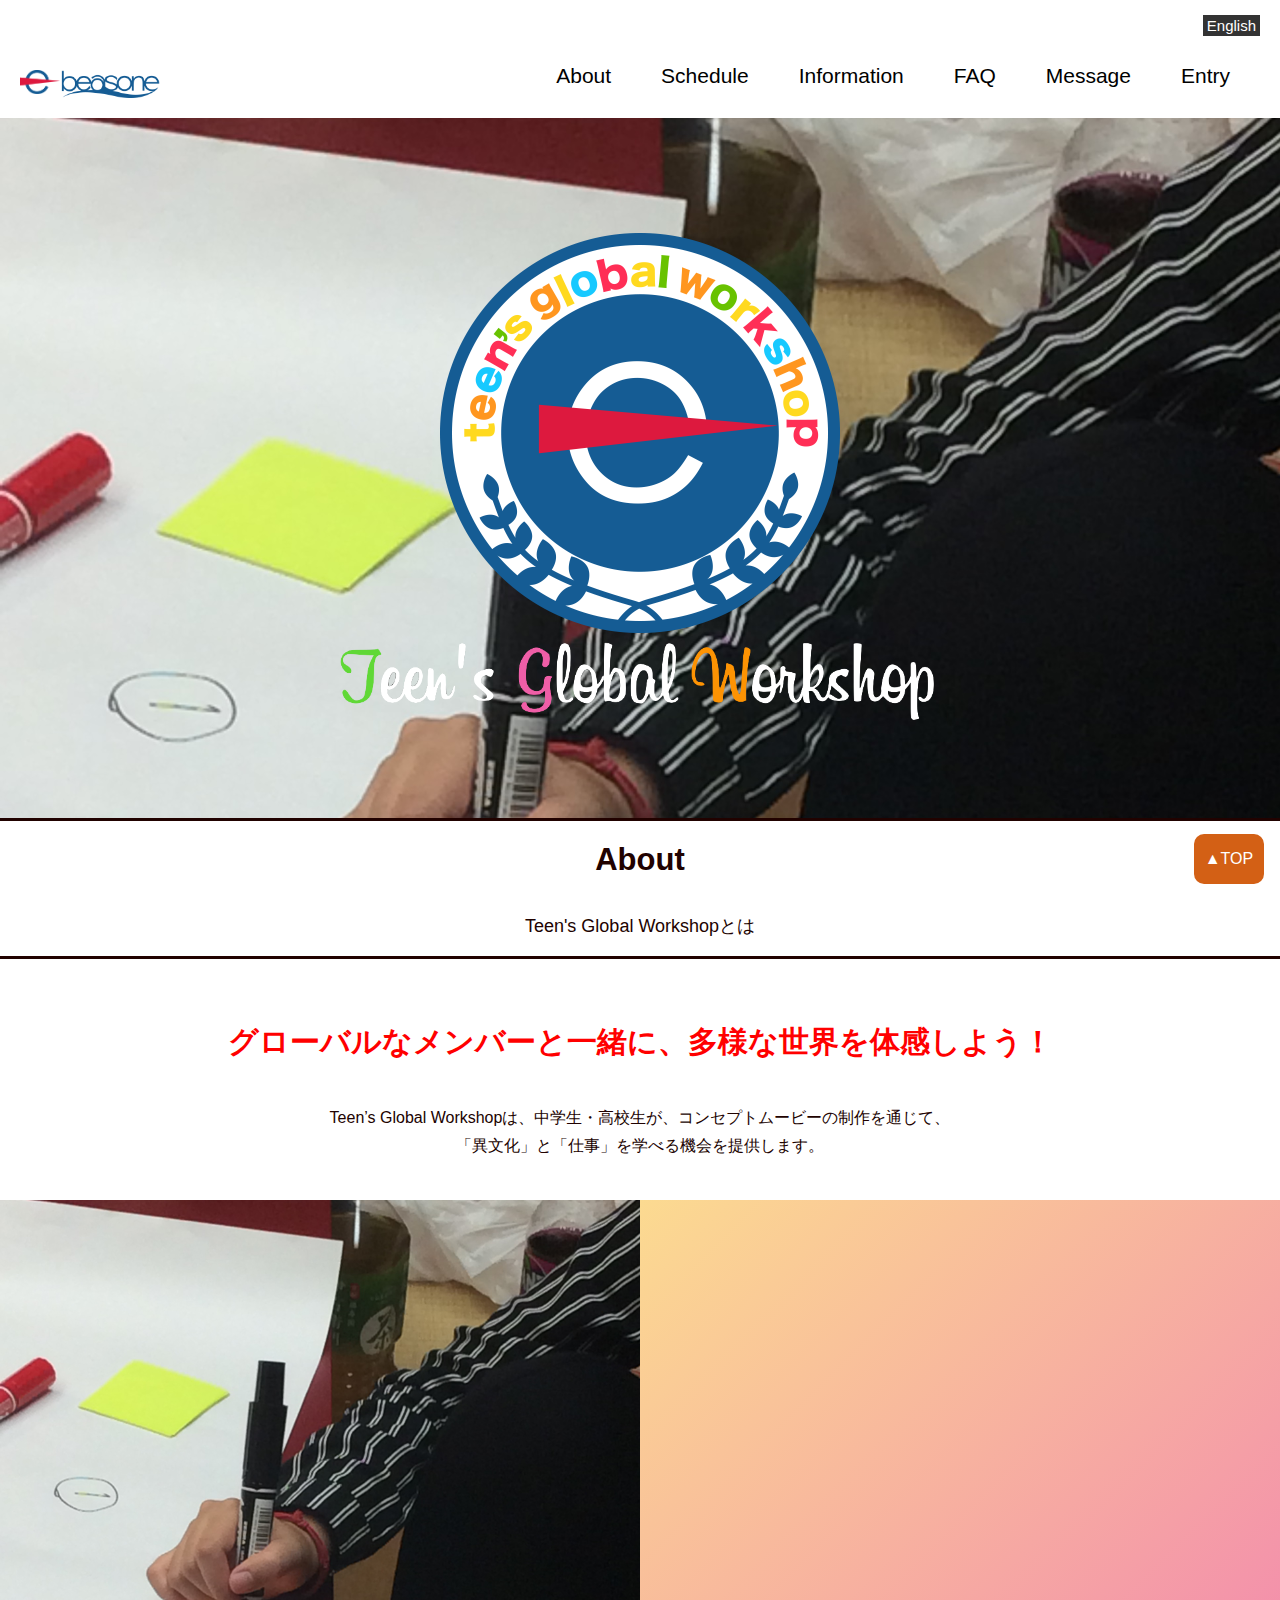
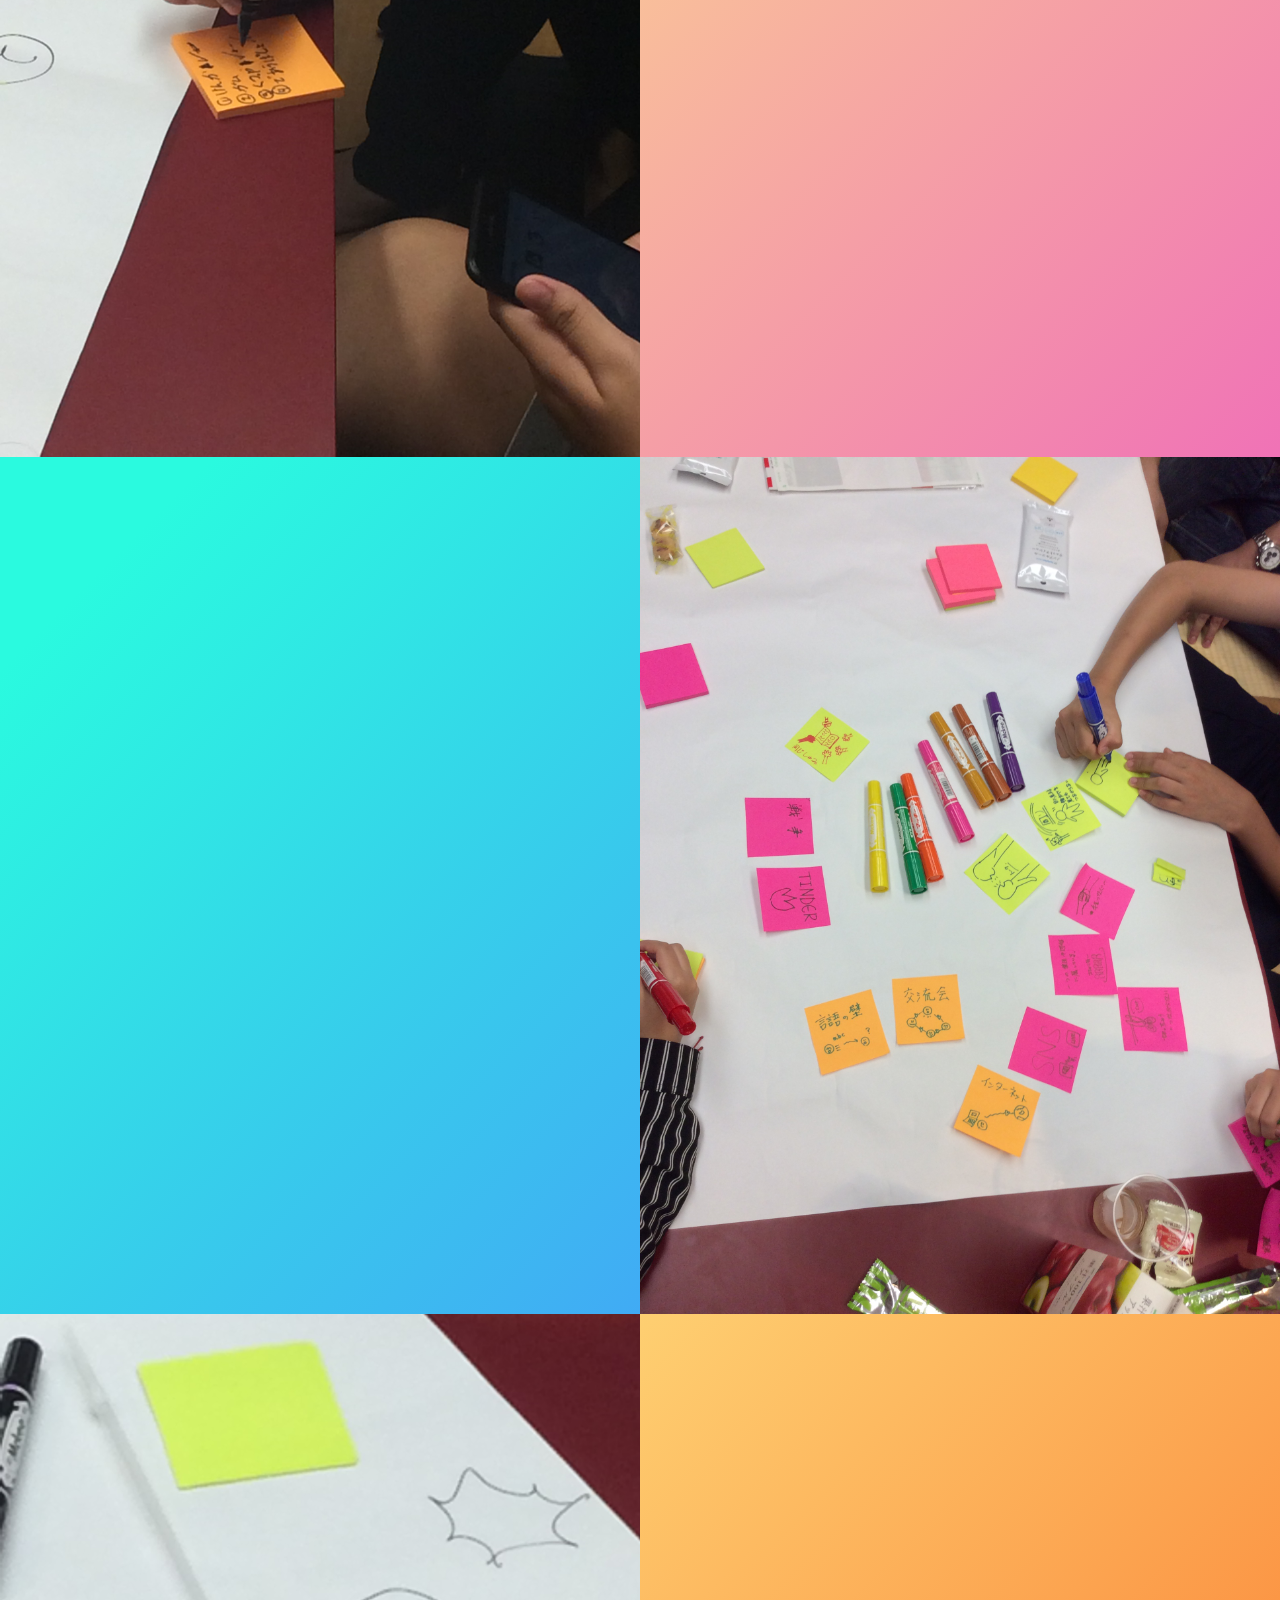
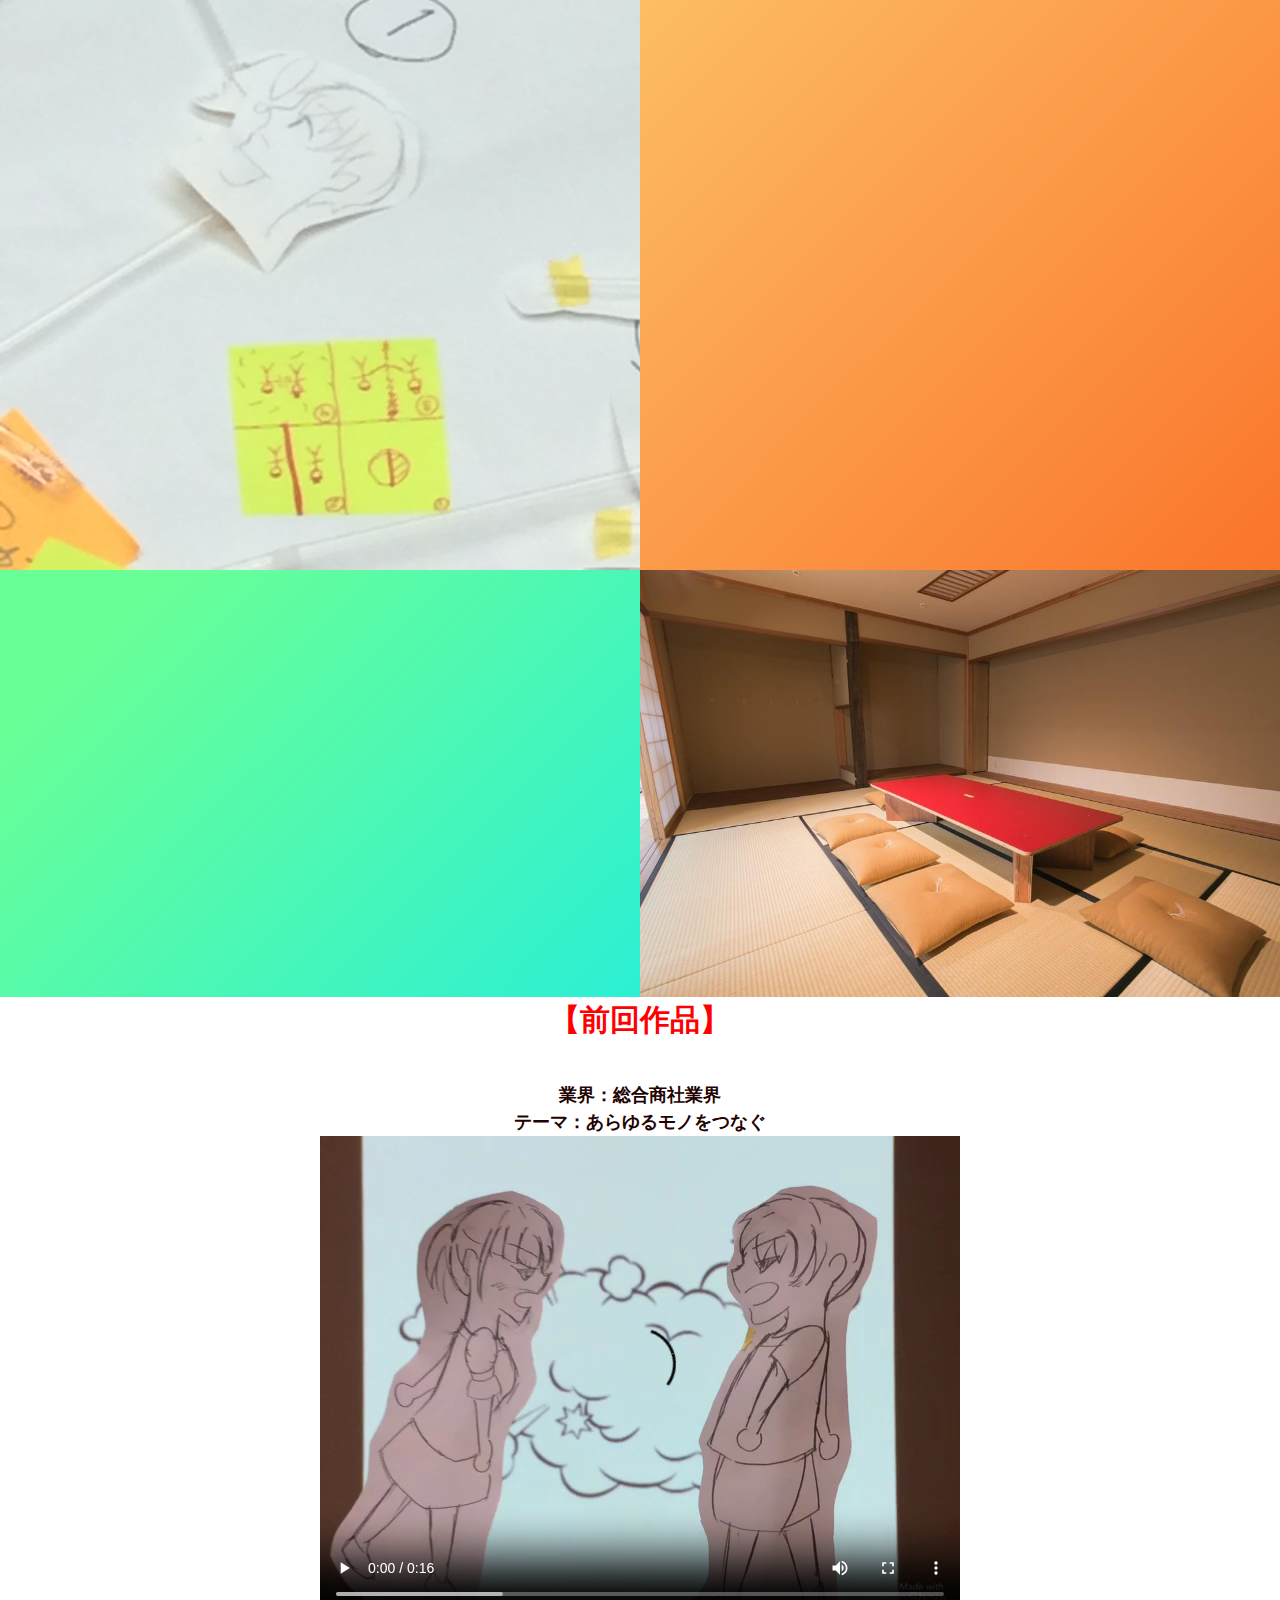
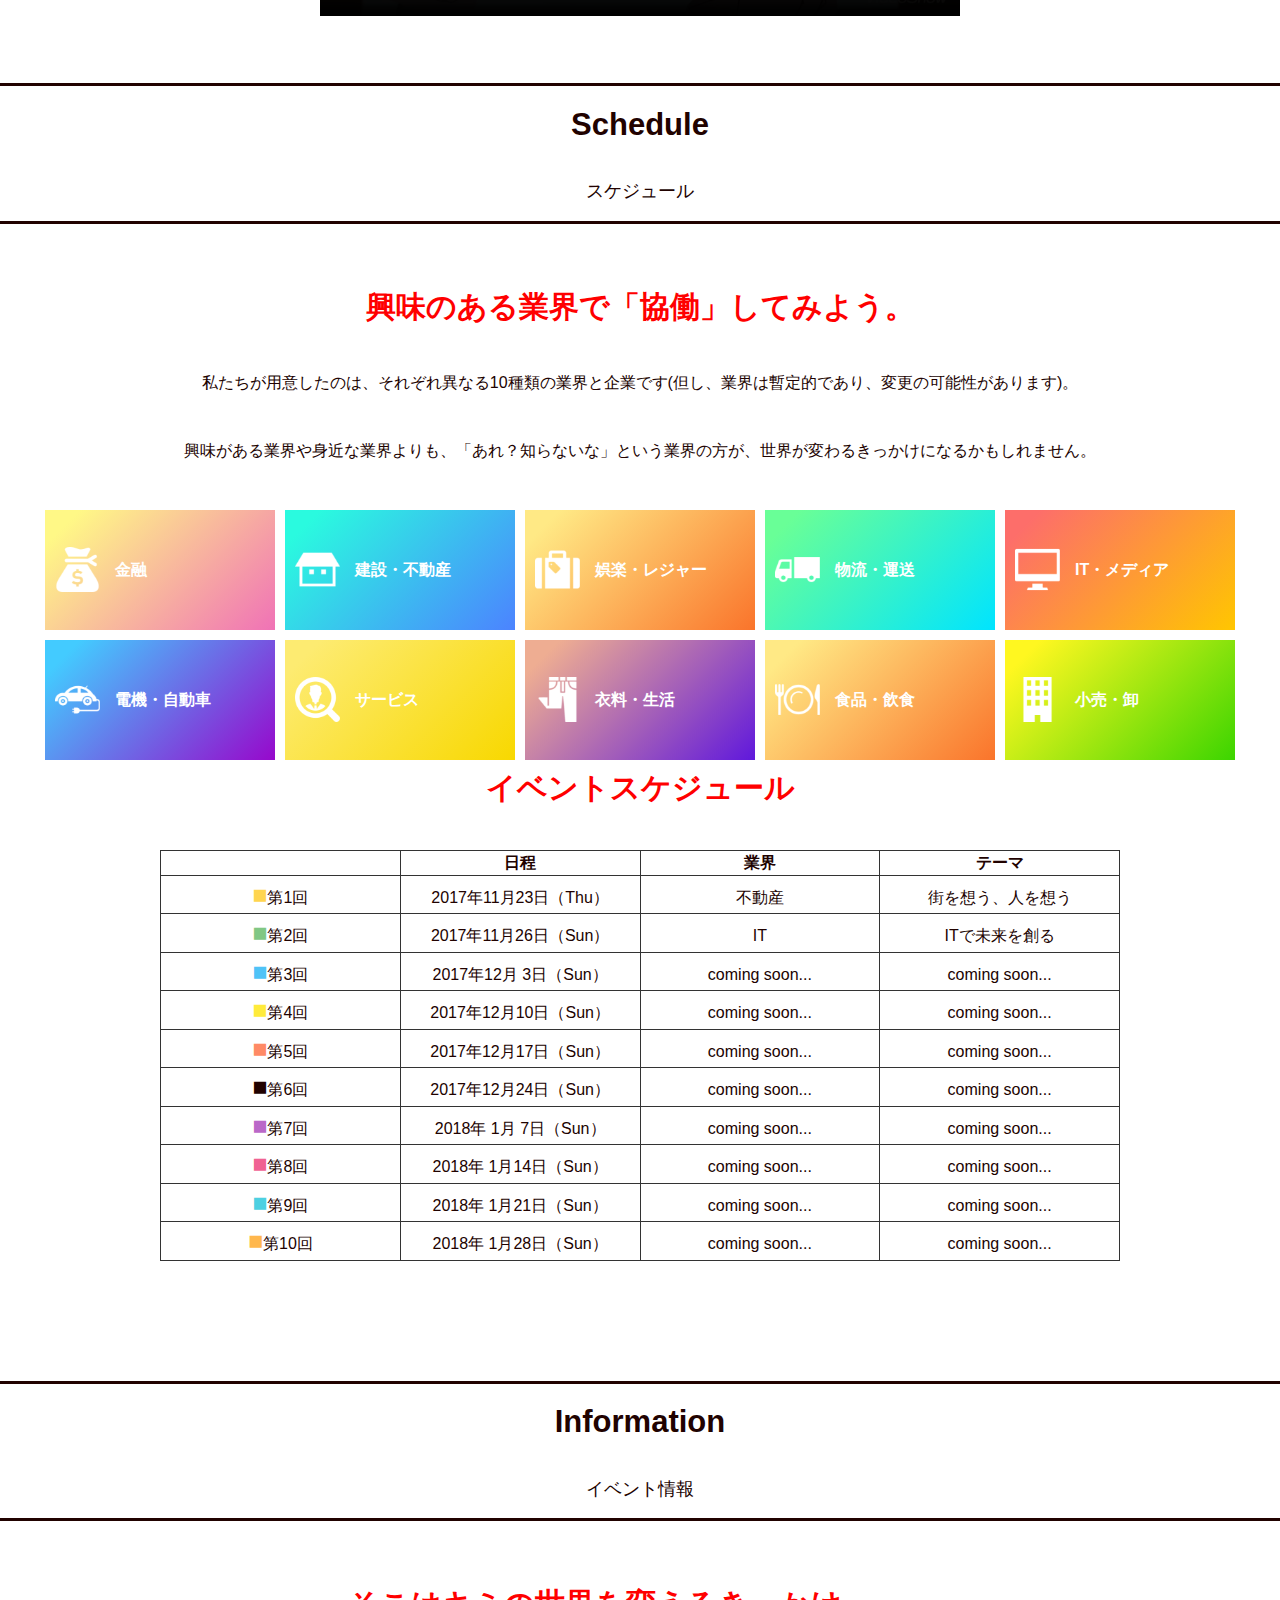
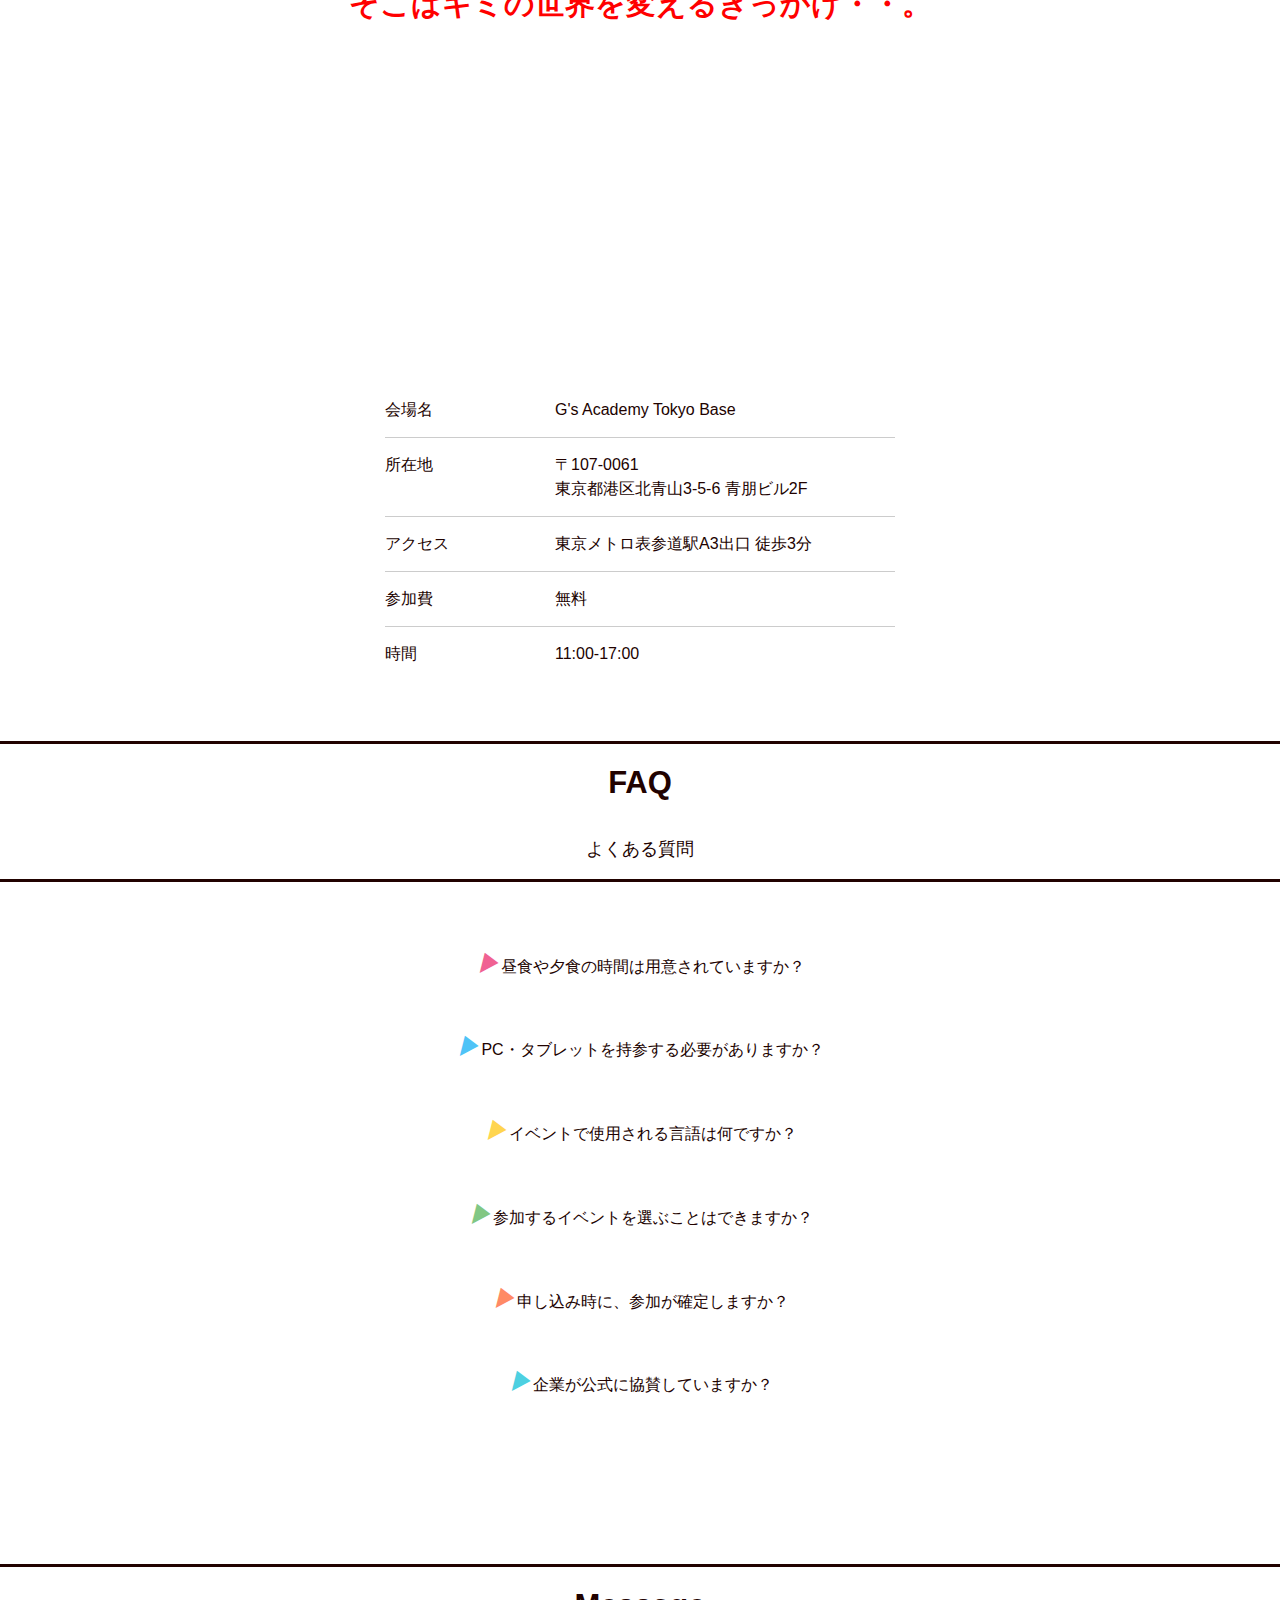
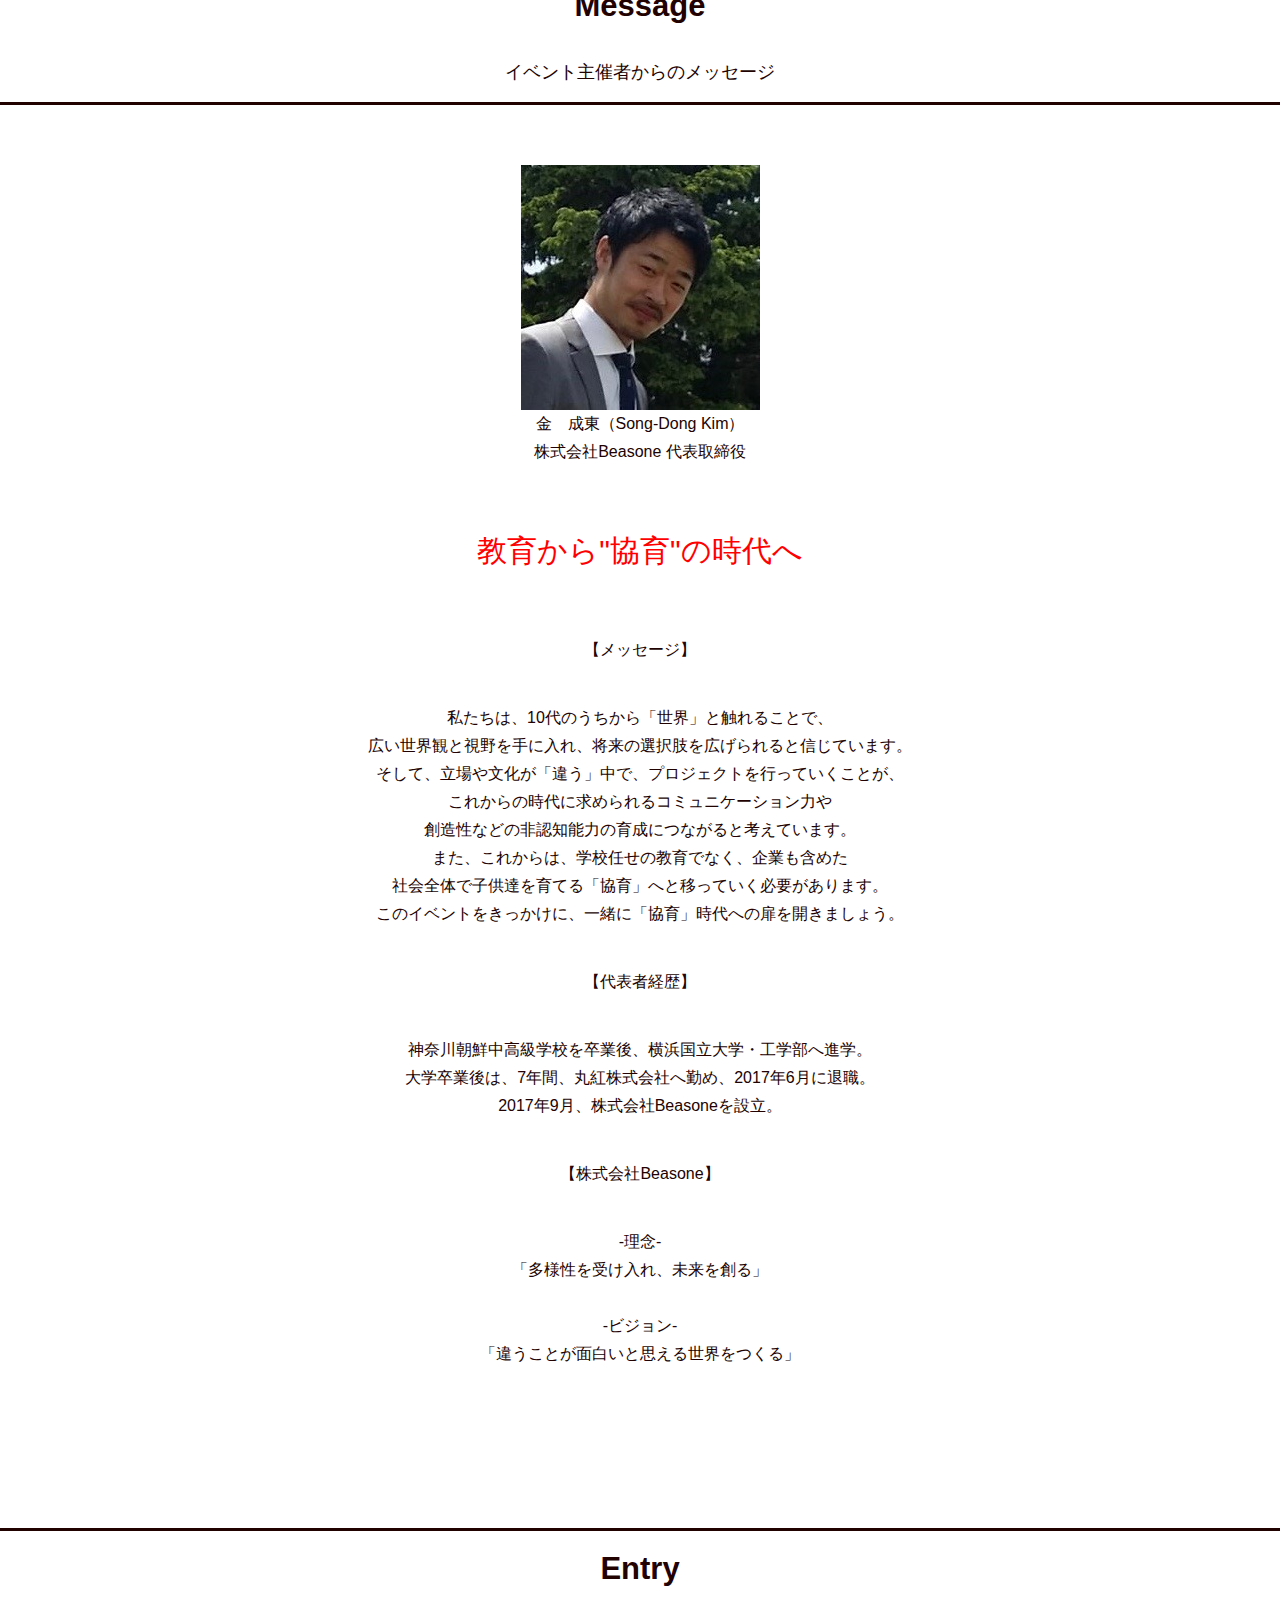
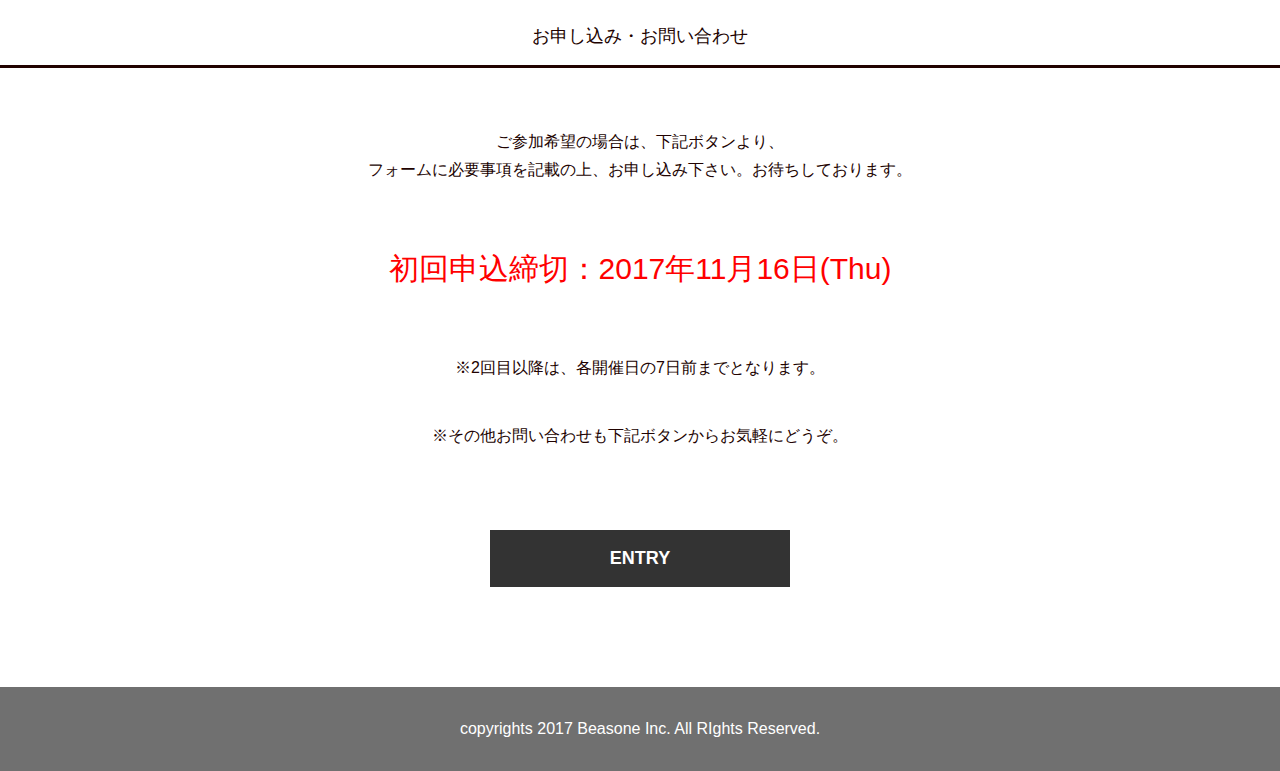
<file: index.html>
<!DOCTYPE html>
<html lang="ja">

<head>
    <meta charset="UTF-8">
    <title>Teen's Global Workshop</title>
    <link rel="shortcut icon" href="images/favicon.ico">
    <link rel="stylesheet" href="css/reset.css">
    <link rel="stylesheet" href="css/style.css">
    <script type="text/javascript" src="https://ajax.googleapis.com/ajax/libs/jquery/1.12.4/jquery.min.js"></script>
    <script src="js/scroll.js"></script>
    <script type="text/javascript" src="js/jquery.bgswitcher.js"></script>
    <script type="text/javascript" src="js/function.js"></script>
    <script type="text/javascript" src="js/jquery.inview.min.js"></script>
</head>

<body>

    <div id="page-top" class="page-top">
        <p><a id="move-page-top" class="move-page-top">▲TOP</a></p>
    </div>
    <header class="header">
        <a href="en.html"><input type="submit" value="English" class="lang"></a>
        <div class="header-above">
            <p class="logo">
                <a href="#"><img src="img/beasone-img.png" alt="" id="beasone-img"><img src="img/beasone-logo.png" alt="" id="beasone-logo"></a>
            </p>
            <nav class="nav">
                <ul class="nav-list clearfix">
                    <li class="nav-item"><a href="#About">About</a></li>
                    <li class="nav-item"><a href="#schedule">Schedule</a></li>
                    <li class="nav-item"><a href="#information">Information</a></li>
                    <li class="nav-item"><a href="#FAQ">FAQ</a></li>
                    <li class="nav-item"><a href="#message">Message</a></li>
                    <li class="nav-item"><a href="#contact">Entry</a></li>
                </ul>
            </nav>
        </div>
        <div class="main-visual">

            <div id="tgw-logo-group">
                <img src="img/logo_TGW.png" id="tgw_logo"><img src="img/tgw_title.png" id="tgw_title">
                <!--
                <h1 class="site-title text-center">

                    <span class="sub-title1">Beasone</span>Teen's Global Workshop<span class="sub-title2">グローバルなメンバーと、ワクワクする世界へ</span>
                </h1>
-->
            </div>
        </div>
    </header>

    <!--about-->
    <section id="About">
        <div class="section-outer">
            <h2 class="section-title text-center">About<span class="section-title__ja">Teen's Global Workshopとは</span></h2>

            <div class="text-center">
                <h2 class="about-title">グローバルなメンバーと一緒に、多様な世界を体感しよう！</h2>
                <p class="paragraph">Teen’s Global Workshopは、中学生・高校生が、コンセプトムービーの制作を通じて、<br>「異文化」と「仕事」を学べる機会を提供します。</p>

            </div>
        </div>
    </section>
    <!--end about-->



    <!--<section id="Features">-->
    <!--<div class="bg-gray">-->
    <!--<h2 class="section-title text-center">Features<span class="section-title__ja">特徴</span></h2>-->
    <!--<p class="text-center paragraph">それぞれの「違い」を認識しながらも、共同作業を行うことで<br>「多様性」が生む価値を実感して頂けるよう、プログラムを作成しています。-->
    <!--</p>-->
    <section id="course01">
        <div class="content-outer">
            <div class="content-box">
                <div class="content-inner">
                    <h3 class="content-title content-move">1.業界と仕事を知る</h3>
                    <p class="content-paragraph text-justify content-move">その業界を代表する企業の現役社員が、業界や企業の機能と仕事内容を紹介。「彼らや企業がどんな社会問題を解決しているのか」について理解を深めます。
                    </p>
                </div>
            </div>
            <p class="content-img"><img src="img/thinking.JPG" alt=""></p>
        </div>
    </section>

    <section id="course02">
        <div class="content-outer content-outer__reverse">
            <div class="content-box content-box__reverse">
                <div class="content-inner">
                    <h3 class="content-title content-move">2.アイデアを出し合う中で、<br>違いを知る</h3>
                    <p class="content-paragraph text-justify content-move">日本人学生だけでなく、在日外国人学生も交えたコミュニティーの中で、シナリオ制作のためのアイデアを出し合い、文化や習慣の違いを感じ、世界に触れていきます。
                    </p>
                </div>
            </div>
            <p class="content-img"><img src="img/difference.JPG" alt=""></p>
        </div>
    </section>

    <section id="course03">
        <div class="content-outer">
            <div class="content-box">
                <div class="content-inner">
                    <h3 class="content-title content-move">3.価値観や意見の違いを調整し、<br>シナリオを作る</h3>
                    <p class="content-paragraph text-justify content-move">日英バイリンガルの社会人、大学生、外国人留学生がファシリテーターを務め、子供達の異なるバックグラウンドを調整しながら、一つのシナリオを紡ぎ出していきます。
                    </p>
                </div>
            </div>
            <p class="content-img"><img src="img/seanario.JPG" alt=""></p>
        </div>
    </section>

    <section id="course04">
        <div class="content-outer content-outer__reverse">
            <div class="content-box content-box__reverse">
                <div class="content-inner">
                    <h3 class="content-title content-move">4.今そこにあるモノを駆使して、<br>コンセプトムービーを制作</h3>
                    <p class="content-paragraph text-justify content-move">制作舞台は、表参道にあるプログラミングスクール。起業家やエンジニアが集まる、この空間でクリエイティブな動画制作に挑戦します。
                    </p>
                </div>
            </div>
            <p class="content-img"><img src="img/gs_zen.jpg" alt=""></p>
        </div>
    </section>
    <section id="video">
        <div class="section-outer">
            <div class="text-center">
                <h2 class="about-title font-bold" id="previous-work">【前回作品】</h2>
                 <h4 class="font-bold">
                    業界：総合商社業界<br>テーマ：あらゆるモノをつなぐ
                 </h4>
                    <video src="video/exportVideo.MP4" controls>
                        <p>動画を再生するには、videoタグをサポートしたブラウザが必要です。</p>
                    </video>
                   <!--<video src="video/exportVideo.wmv"></video>-->
             </div>
        </div>
    </section>
    <section id="schedule">
        <div class="section-outer__c">
            <h2 class="section-title text-center">Schedule<span class="section-title__ja">スケジュール</span></h2>
            <div class="wrapper">
                <div class="text-center">
                    <h2 class="about-title">興味のある業界で「協働」してみよう。</h2>
                    <p class="paragraph">私たちが用意したのは、それぞれ異なる10種類の業界と企業です(但し、業界は暫定的であり、変更の可能性があります)。</p>
                    <p class="paragraph">興味がある業界や身近な業界よりも、「あれ？知らないな」という業界の方が、世界が変わるきっかけになるかもしれません。</p>
                </div>
                <div id="contents01" class="contents">
                    <ul id="theme1" class="theme">
                        <div class="img-div">
                            <img src="img/money.png" class="theme-icon">
                        </div>
                        <div class="figcaption">
                            金融
                        </div>
                    </ul>
                    <ul id="theme2" class="theme">
                        <div class="img-div">
                            <img src="img/home.png" class="theme-icon">
                        </div>
                        <div class="figcaption">
                            建設・不動産
                        </div>
                    </ul>
                    <ul id="theme3" class="theme">
                        <div class="img-div">
                            <img src="img/travel.png" class="theme-icon">
                        </div>
                        <div class="figcaption">
                            娯楽・レジャー
                        </div>
                    </ul>
                    <ul id="theme4" class="theme">
                        <div class="img-div">
                            <img src="img/truck.png" class="theme-icon">
                        </div>
                        <div class="figcaption">
                            物流・運送
                        </div>
                    </ul>
                    <ul id="theme5" class="theme">
                        <div class="img-div">
                            <img src="img/iMac.png" class="theme-icon">
                        </div>
                        <div class="figcaption">
                            IT・メディア
                        </div>
                    </ul>
                </div>
                <div id="contents02" class="contents">
                    <ul id="theme6" class="theme">
                        <div class="img-div">
                            <img src="img/electricCar.png" class="theme-icon">
                        </div>
                        <div class="figcaption">
                            電機・自動車
                        </div>
                    </ul>
                    <ul id="theme7" class="theme">
                        <div class="img-div">
                            <img src="img/recruiting.png" class="theme-icon">
                        </div>
                        <div class="figcaption">
                            サービス
                        </div>
                    </ul>
                    <ul id="theme8" class="theme">
                        <div class="img-div">
                            <img src="img/denim.png" class="theme-icon">
                        </div>
                        <div class="figcaption">
                            衣料・生活
                        </div>
                    </ul>
                    <ul id="theme9" class="theme">
                        <div class="img-div">
                            <img src="img/cuisine.png" class="theme-icon">
                        </div>
                        <div class="figcaption">
                            食品・飲食
                        </div>
                    </ul>
                    <ul id="theme10" class="theme">
                        <div class="img-div">
                            <img src="img/company.png" class="theme-icon">
                        </div>
                        <div class="figcaption">
                            小売・卸
                        </div>
                    </ul>

                </div>

                <div class="text-center">
                    <h2 class="about-title">イベントスケジュール</h2>
                    <table id="schedule-table">
                        <tr class="schedule_tr"><th></th><th>日程</th><th>業界</th><th>テーマ</th></tr>
                        <tr class="schedule_tr ready"><td class=""><i class="tgl col03">■</i>第1回</td><td>2017年11月23日（Thu）</td><td>不動産</td><td>街を想う、人を想う</td></tr>
                        <tr class="schedule-detail" style="display:none;">
                            <td colspan="2">
                                <p class="CM-theme font-bold">『街を想う、人を想う』</p>
                                <img src="img/redvelopment.jpg" class="detail-img"></img>
                            </td>
                            <td colspan="2">
                                <p class="text-center about-theme font-bold">不動産業界とは・・・</p>
                                <p class="about-theme text-left">不動産業はマンションやアパートを売買したり、管理したりすることだけが仕事ではありません。土地や家を通して、日本の未来の街づくりを担っている仕事です。<br>
                                    住んでいる人たちが助け合い楽しく暮らせる街はどんな街か、また帰ってきた時にほっとできる家はどんな家なのか。不動産業で働いている人たちは、そんなミッションを持って私たちの「街」の未来のために働いています。<br>
                                    誰もが居心地の良い「街」をつくるにはどうすればいいのか。不動産業はそんな課題を解決するためのお仕事です。
                                </p>
                            </td>
                        </tr>
                        <tr class="schedule_tr ready"><td class=""><i class="tgl col04">■</i>第2回</td><td>2017年11月26日（Sun）</td><td>IT</td><td>ITで未来を創る</td></tr>
                         <tr class="schedule-detail" style="display:none;">
                            <td colspan="2">
                                <p class="CM-theme font-bold">『ITで未来を創る』</p>
                                <img src="img/IT.jpg" class="detail-img"></img>
                            </td>
                            <td colspan="2">
                                <p class="text-center about-theme font-bold">IT業界とは・・・</p>
                                <p class="about-theme text-left">ITと聞いてあなたは何をイメージしますか？パソコンやロボット、AI(人工知能)が思い浮かぶ人もいるでしょう。
                                    これからはIT技術が成長していく方向へと、私たちの未来も一緒に動いていきます。なのでプログラミングが分からなくても、IT技術で何ができるのか、また何ができないのか知っておくことはとても大切です。<br>
                                    IT技術で私たちの生活はもっと便利で楽しくなるかもしれません。そして実は、今ここにある誰かの静かな生活を、IT技術は壊してしまう可能性もあるのです。
                                    どうIT技術を活用すれば誰もが楽しみながら生活できる未来を創ることができるのか、一緒に考えてみませんか？
                                </p>
                            </td>
                        </tr>                        
                        <tr class="schedule_tr"><td class=""><i class="tgl col02">■</i>第3回</td><td>2017年12月 3日（Sun）</td><td>coming soon...</td><td>coming soon...</td></tr>
                        <tr class="schedule_tr"><td class=""><i class="tgl col07">■</i>第4回</td><td>2017年12月10日（Sun）</td><td>coming soon...</td><td>coming soon...</td></tr>
                        <tr class="schedule_tr"><td class=""><i class="tgl col05">■</i>第5回</td><td>2017年12月17日（Sun）</td><td>coming soon...</td><td>coming soon...</td></tr>
                        <tr class="schedule_tr"><td class=""><i class="tgl col010">■</i>第6回</td><td>2017年12月24日（Sun）</td><td>coming soon...</td><td>coming soon...</td></tr>
                        <tr class="schedule_tr"><td class=""><i class="tgl col08">■</i>第7回</td><td>2018年 1月 7日（Sun）</td><td>coming soon...</td><td>coming soon...</td></tr>
                        <tr class="schedule_tr"><td class=""><i class="tgl col01">■</i>第8回</td><td>2018年 1月14日（Sun）</td><td>coming soon...</td><td>coming soon...</td></tr>
                        <tr class="schedule_tr"><td class=""><i class="tgl col06">■</i>第9回</td><td>2018年 1月21日（Sun）</td><td>coming soon...</td><td>coming soon...</td></tr>
                        <tr class="schedule_tr"><td class=""><i class="tgl col09">■</i>第10回</td><td>2018年 1月28日（Sun）</td><td>coming soon...</td><td>coming soon...</td></tr>
                    </table>

                </div>
            </div>
        </div>
    </section>

    <section id="information">
        <div class="section-outer__c">
            <h2 class="section-title text-center">Information <span class="section-title__ja">イベント情報</span></h2>
            <div class="wrapper">
                <div class="text-center">
                    <h2 class="about-title">そこはキミの世界を変えるきっかけ・・。</h2>
                    <!--<p class="paragraph"></p>-->
                    <p class="paragraph"></p>
                </div>
                <!--<div class="gs_photo">-->
                <!--    <ul>-->
                <!--        <li><img src="img/gs_door.jpg"></li>-->
                <!--        <li><img src="img/gs_main.jpg"></li>-->
                <!--        <li><img src="img/gs_factory.jpg"></li>-->
                <!--        <li><img src="img/gs_zen.jpg"></li>-->
                <!--    </ul>-->
                <!--</div>-->
                <!--<dl class="info-list">-->
                <!--<dt class="info-title">開催日</dt>-->
                <!--<dd class="info-detail">2017年9月4日（月）</dd>-->
                <!--<dt class="info-title">時間</dt>-->
                <!--<dd class="info-detail">12:30-13:00 受付<br>13:00-17:00 プログラム<br>17:00-18:30 懇親会</dd>-->
                <!--<dt class="info-title">費用</dt>-->
                <!--<dd class="info-detail">？？？？円（懇親会費含む）</dd>-->
                <!--    <dt class="info-title">会場</dt>-->
                <!--    <dd class="info-detail">ジーズアカデミーTOKYO</dd>-->
                <!--</dl>-->
            </div>
        </div>
        <!--<div class="bg-gray section-outer__c">-->
        <!--<h2 class="section-title text-center">Access<span class="section-title__ja">イベント会場</span></h2>-->

        <div class="text-center">
            <iframe src="https://www.google.com/maps/embed?pb=!1m18!1m12!1m3!1d3241.3939578917393!2d139.71168946451917!3d35.66730043019756!2m3!1f0!2f0!3f0!3m2!1i1024!2i768!4f13.1!3m3!1m2!1s0x60188c9faa72a551%3A0xb1a498fbd6ac0c76!2z44CSMTA3LTAwNjEg5p2x5Lqs6YO95riv5Yy65YyX6Z2S5bGx77yT5LiB55uu77yV4oiS77yWIOmdkuaci-ODk-ODq--8te-8sumDveW4guapn-ani-WMl-mdkuWxseS4ieS4geebruesrOS6jOW4guihl-WcsOS9j-WuhQ!5e0!3m2!1sja!2sjp!4v1501743495121" width="600" height="250" frameborder="0" style="border:0" allowfullscreen></iframe>
        </div>
        <dl class="info-list">
            <dt class="info-title">会場名</dt>
            <dd class="info-detail">G's Academy Tokyo Base</dd>
            <dt class="info-title">所在地</dt>
            <dd class="info-detail">〒107-0061<br>東京都港区北青山3-5-6 青朋ビル2F</dd>
            <dt class="info-title">アクセス</dt>
            <dd class="info-detail">東京メトロ表参道駅A3出口 徒歩3分</dd>
            <dt class="info-title">参加費</dt>
            <dd class="info-detail">無料</dd>
            <dt class="info-title">時間</dt>
            <dd class="info-detail">11:00-17:00</dd>
        </dl>
    </section>

    <section id="FAQ">
        <div class="section-outer__c">
            <h2 class="section-title text-center">FAQ <span class="section-title__ja">よくある質問</span></h2>
            <div class="wrapper">
                <div class="text-center">
                    <dl class="FAQ-accordion">
                        <dt><p class="paragraph"><i class="tgl col01">▶</i>昼食や夕食の時間は用意されていますか？</p></dt>
                        <dd>
                            <p class="paragraph answer">途中1時間程度の休憩がございます。お弁当をお持ち頂くか、近隣の店に買いに行ったり、<br>食べに行くことも可能です。 イベントに参加している仲間たちと一緒にご飯を食べます。夕食時間はありません。</dd>
                        <dt><p class="paragraph"><i class="tgl col02">▶</i>PC・タブレットを持参する必要がありますか？</p></dt>
                        <dd>
                            <p class="paragraph answer">わたしたちが用意します。ただし、数に限りがありますので、お持ちできる方はご持参ください。</p>
                        </dd>
                        <dt><p class="paragraph"><i class="tgl col03">▶</i>イベントで使用される言語は何ですか？</p></dt>
                        <dd>
                            <p class="paragraph answer">日本語メインですが、英語を話せるファシリテーターがフォローします。<br>また、資料は全て英語のため、英語を学びたい方にもぴったりです。</p>
                        </dd>
                        <dt><p class="paragraph"><i class="tgl col04">▶</i>参加するイベントを選ぶことはできますか？</p></dt>
                        <dd>
                            <p class="paragraph answer">ご都合の良い日を複数日お選びいただけます。イベント当日が近づくと「業界」が発表されます。どの「業界」になるかはそれまでのお楽しみ。</p>
                        </dd>
                        <dt><p class="paragraph"><i class="tgl col05">▶</i>申し込み時に、参加が確定しますか？</p></dt>
                        <dd>
                            <p class="paragraph answer">お申込み多数の場合には、抽選となります。お申込み時に記入いただいたメールアドレス宛てにご連絡をいたしますのでお待ちください。</p>
                        </dd>
                        <dt><p class="paragraph"><i class="tgl col06">▶</i>企業が公式に協賛していますか？</p></dt>
                        <dd>
                            <p class="paragraph answer">企業の協賛は受けておりません。各業界の社員の方にはボランティアでご協力いただいています。</p>
                        </dd>
                    </dl>
                </div>
                <!--<div class="faq">-->

                <!--</div>-->
            </div>
        </div>
    </section>

    <section id="message">
        <div class="section-outer__c">
            <h2 class="section-title text-center">Message <span class="section-title__ja">イベント主催者からのメッセージ</span></h2>
            <div class="text-center">
                <img src="img/IMG_2274.jpg">
                <p class="paragraph">金　成東（Song-Dong Kim）<br>株式会社Beasone 代表取締役
                </p>
                <p class="paragraph-r">教育から"協育"の時代へ
                </p>
                <p class="paragraph">【メッセージ】
                </p>
                <p class="paragraph">私たちは、10代のうちから「世界」と触れることで、<br>広い世界観と視野を手に入れ、将来の選択肢を広げられると信じています。<br>そして、立場や文化が「違う」中で、プロジェクトを行っていくことが、<br>これからの時代に求められるコミュニケーション力や<br>創造性などの非認知能力の育成につながると考えています。<br>また、これからは、学校任せの教育でなく、企業も含めた<br>社会全体で子供達を育てる「協育」へと移っていく必要があります。<br>このイベントをきっかけに、一緒に「協育」時代への扉を開きましょう。
                </p>
                <p class="paragraph">【代表者経歴】</p>
                <p class="paragraph">神奈川朝鮮中高級学校を卒業後、横浜国立大学・工学部へ進学。<br>大学卒業後は、7年間、丸紅株式会社へ勤め、2017年6月に退職。<br>2017年9月、株式会社Beasoneを設立。
                </p>
                <p class="paragraph">【株式会社Beasone】</p>
                <p class="paragraph">-理念-<br>「多様性を受け入れ、未来を創る」 <br><br>-ビジョン-<br>「違うことが面白いと思える世界をつくる」
                </p>
            </div>
        </div>
    </section>

    <section id="contact">
        <div class="section-outer__c">
            <h2 class="section-title text-center">Entry <span class="section-title__ja">お申し込み・お問い合わせ</span></h2>
            <div class="text-center">
                <p class="paragraph">ご参加希望の場合は、下記ボタンより、<br>フォームに必要事項を記載の上、お申し込み下さい。お待ちしております。
                </p>
                <p class="paragraph-r">初回申込締切：2017年11月16日(Thu)
                </p>
                <p class="paragraph">※2回目以降は、各開催日の7日前までとなります。</p>
                <p class="paragraph">※その他お問い合わせも下記ボタンからお気軽にどうぞ。
                </p>
            </div>
            <p class="text-center">
                <a href="https://docs.google.com/forms/d/e/1FAIpQLSeyM4y0eOoBhmvhN4J1b1Z52X2_S7259G8WNQnCVP6gwOVOUQ/viewform?usp=sf_link"><input type="submit" value="ENTRY" class="btn btn-submit"></a>
            </p>
        </div>
    </section>


    <footer class="footer text-center">
        <small class="copyrights">copyrights 2017 Beasone Inc. All RIghts Reserved.
</small>

    </footer>

</body>

</html>
</file>
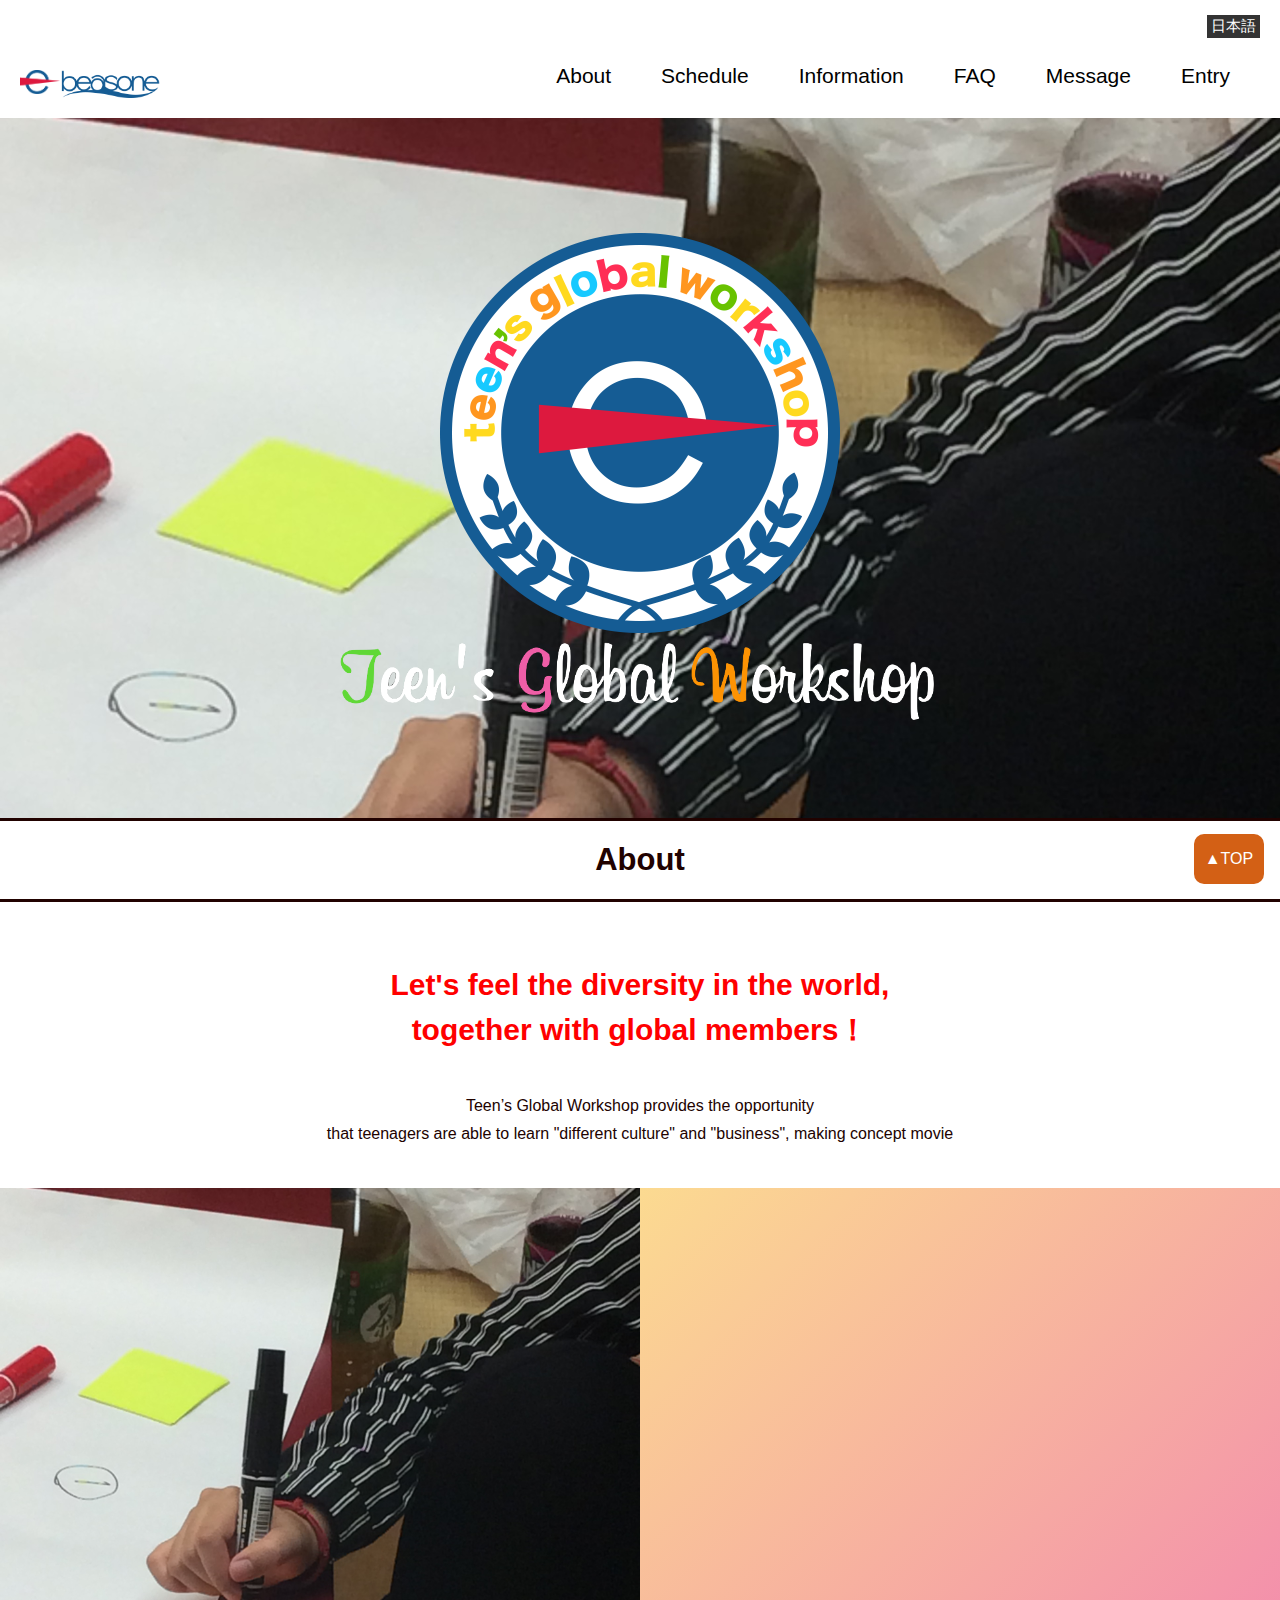
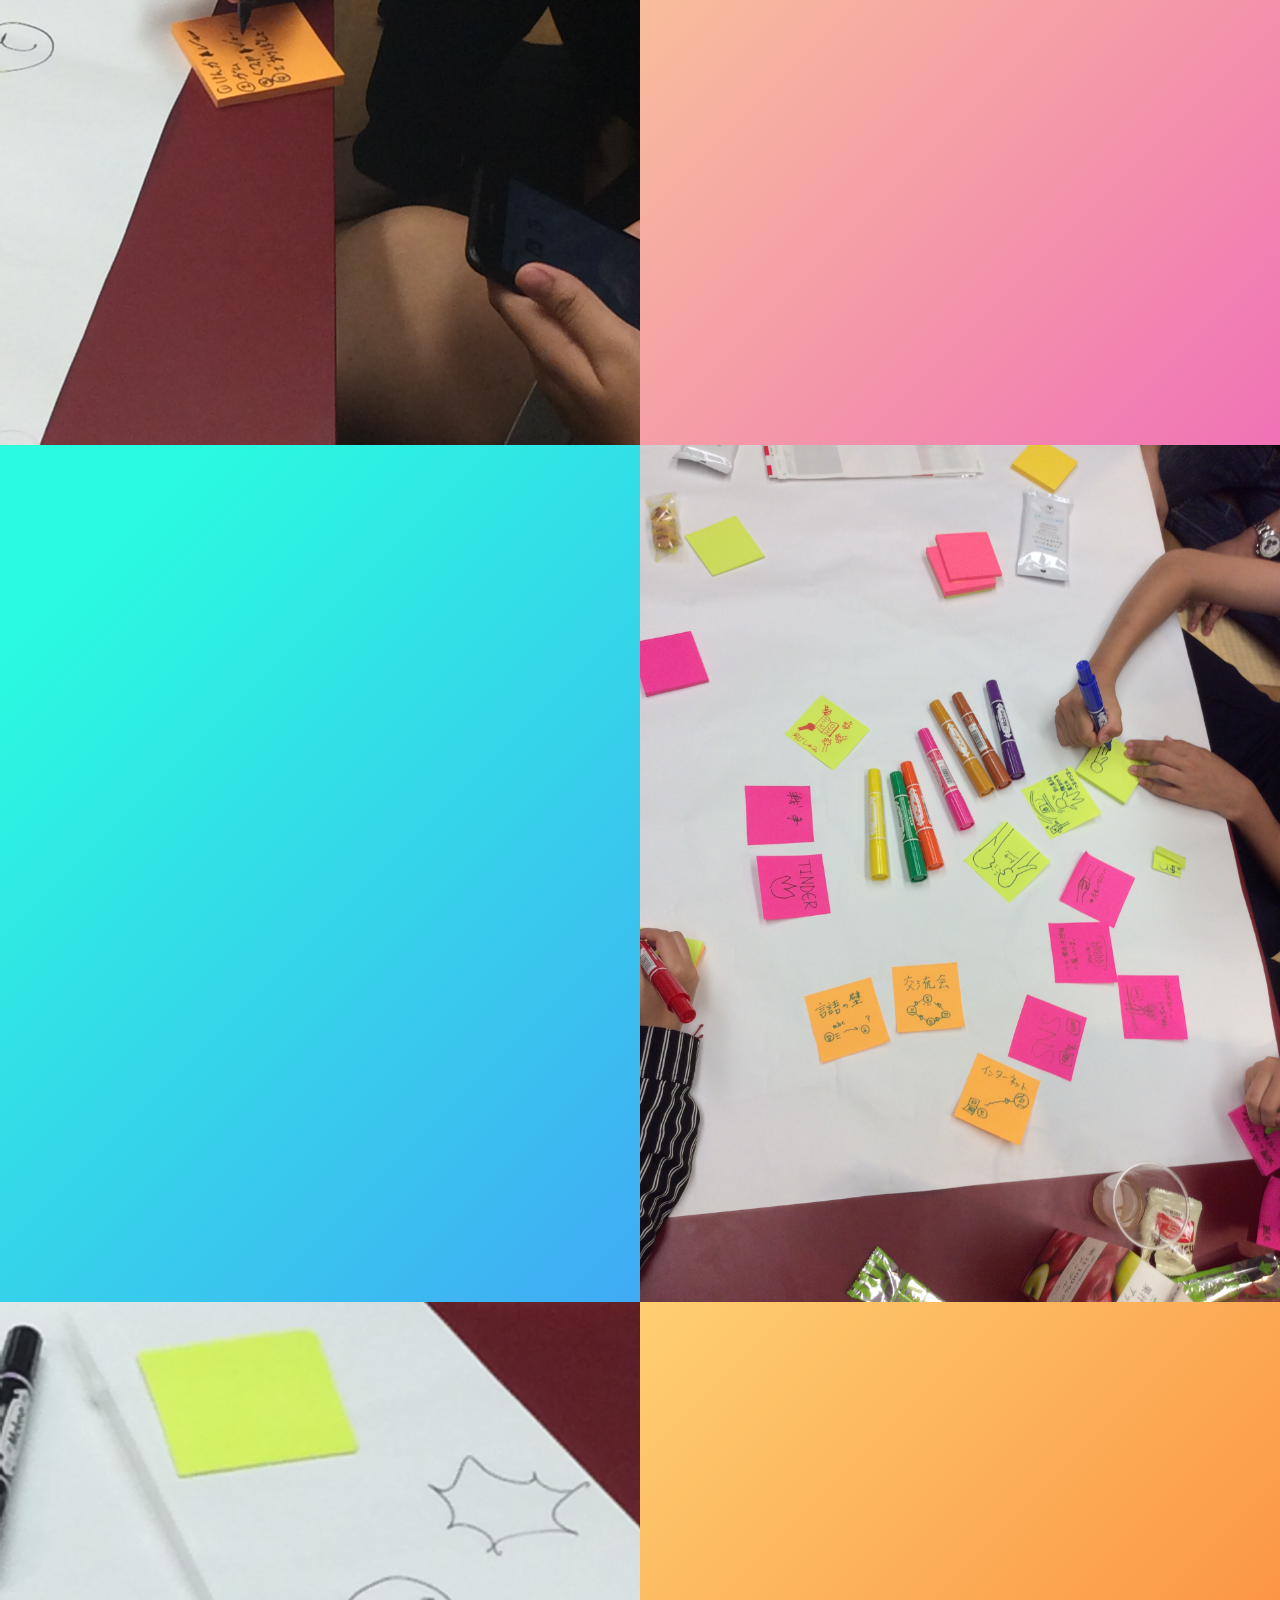
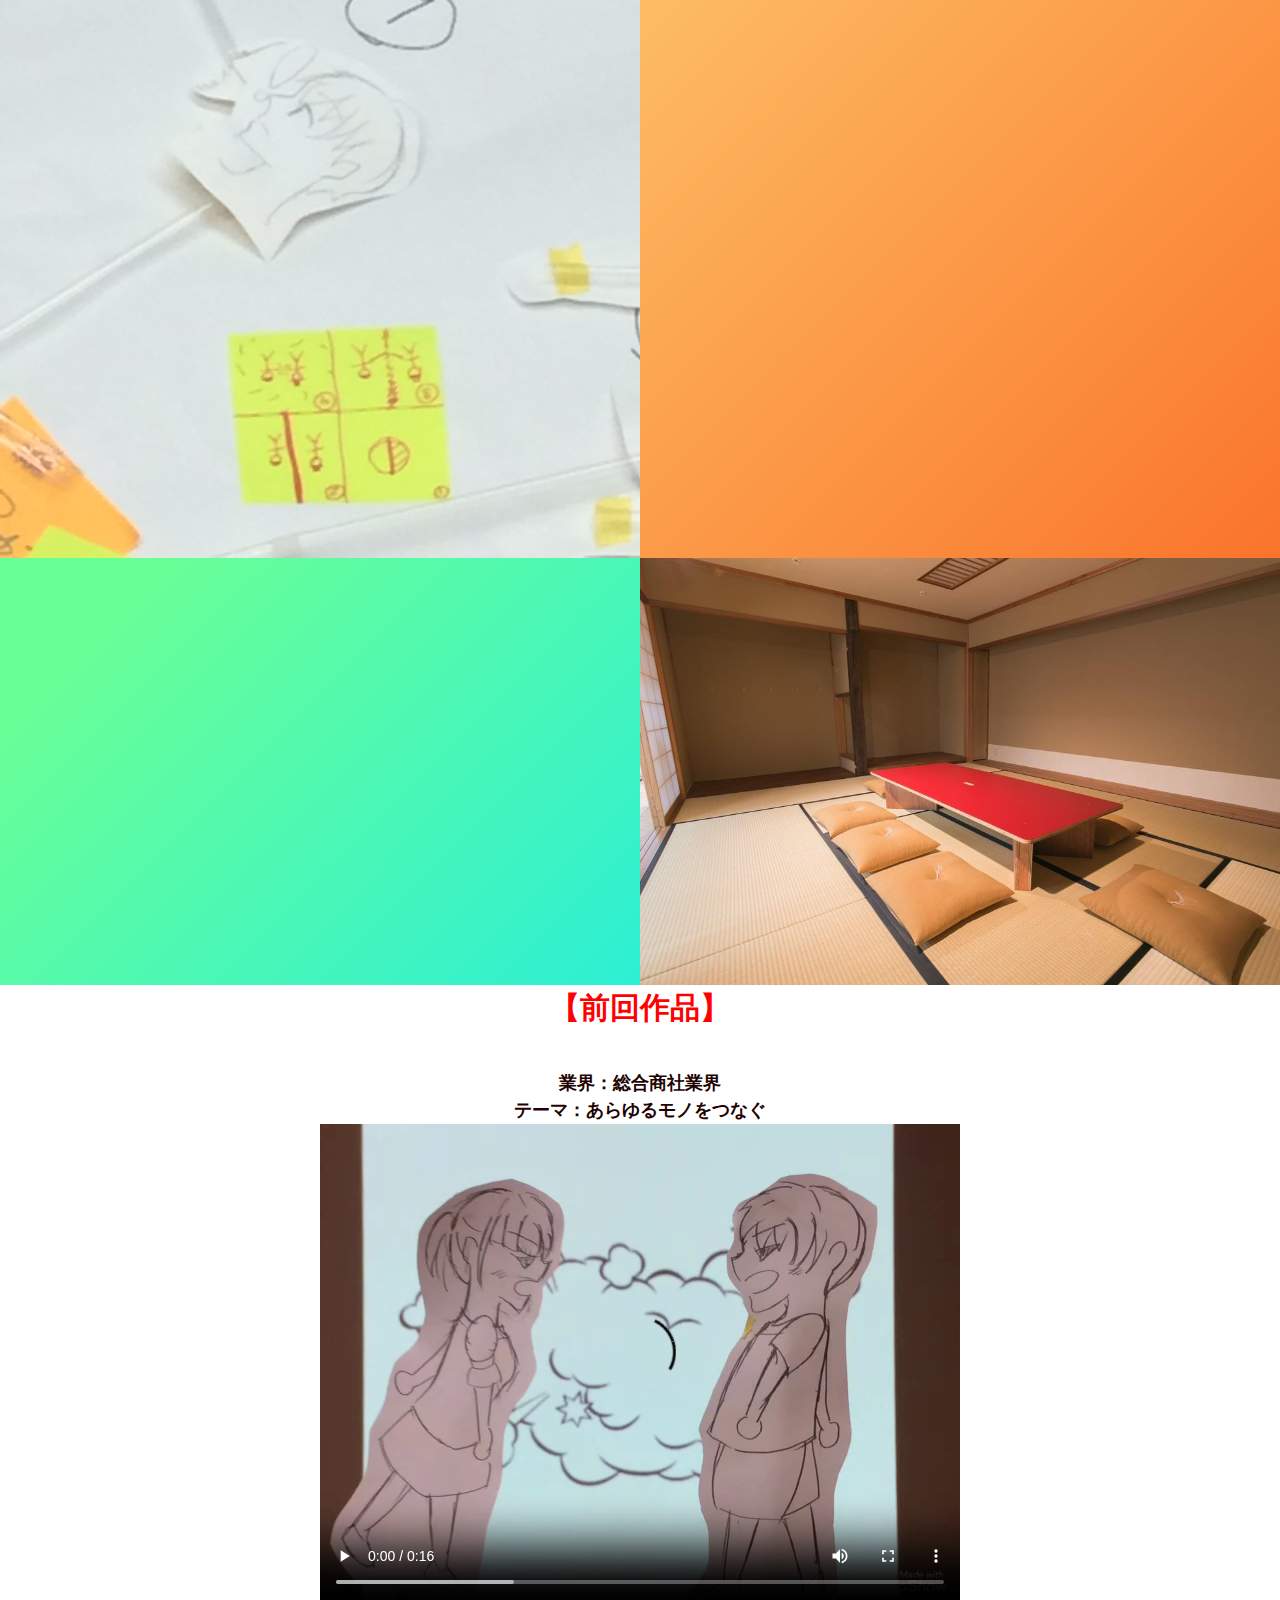
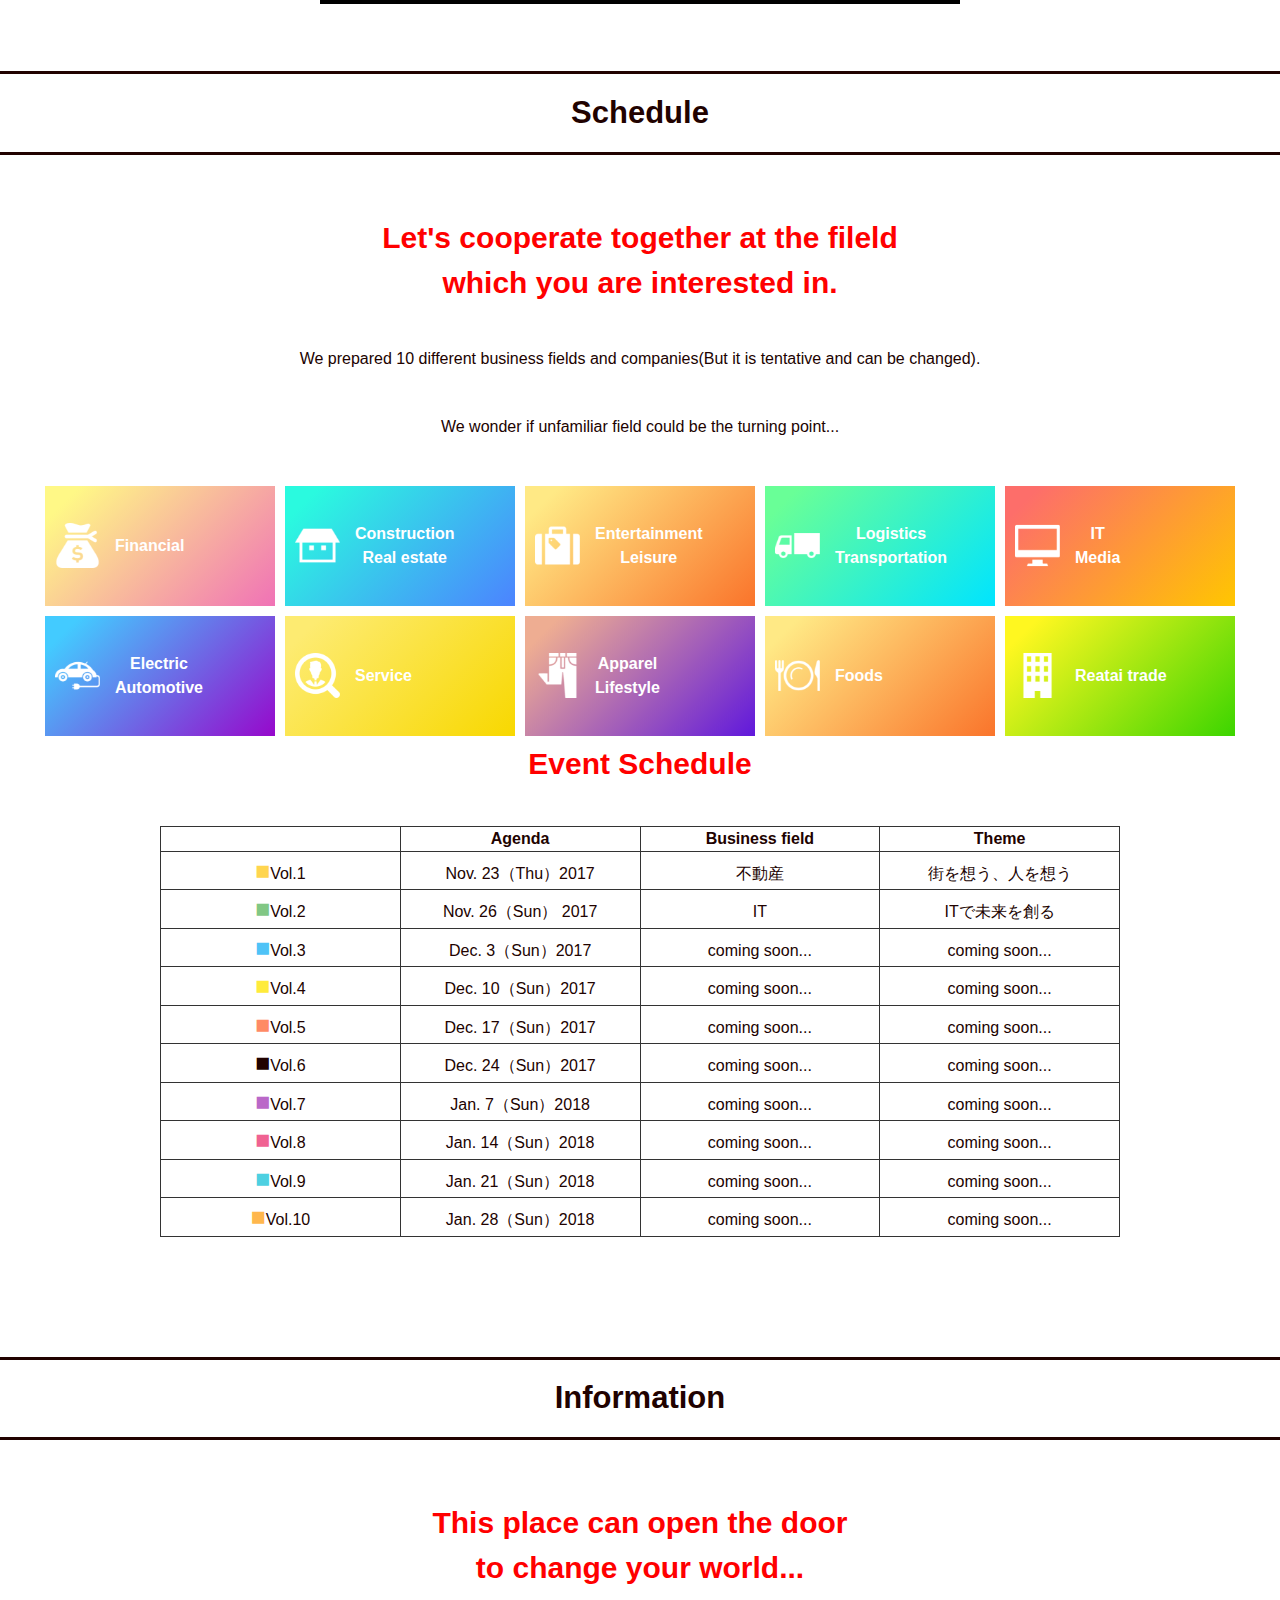
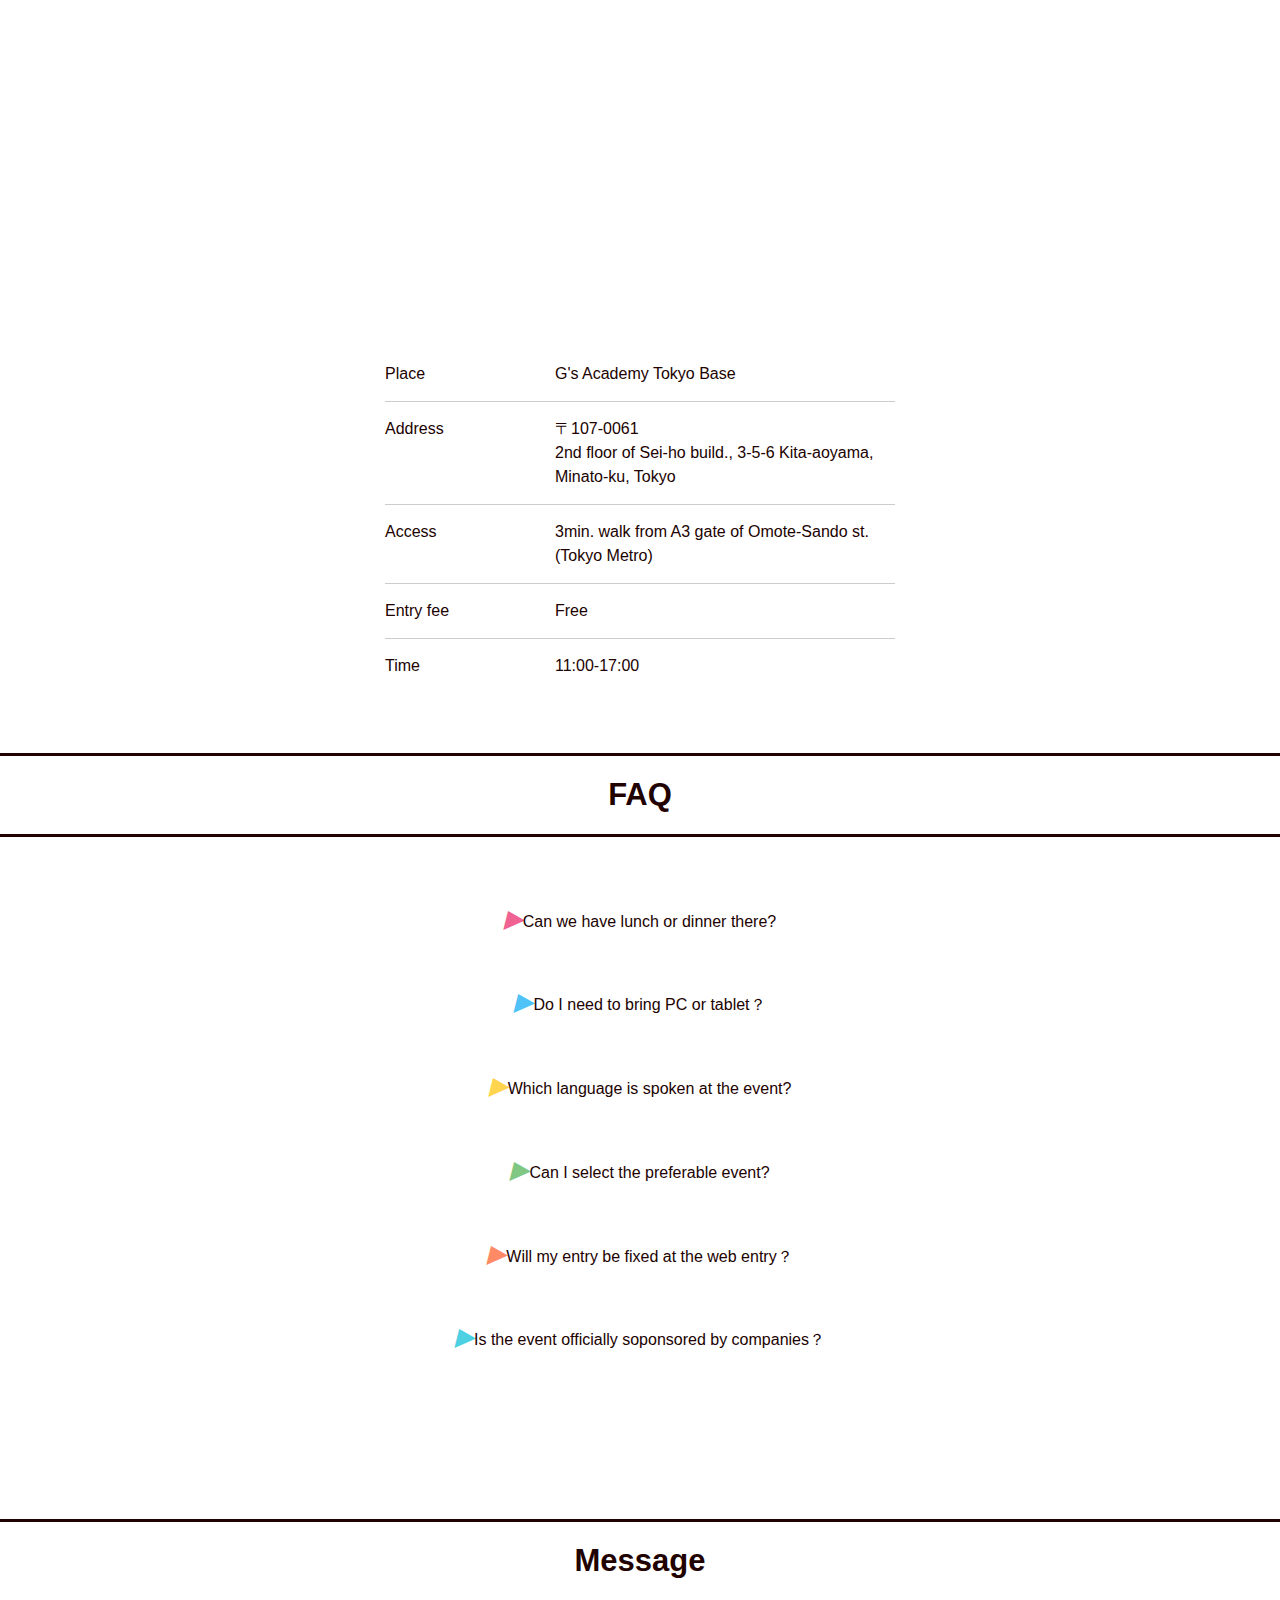
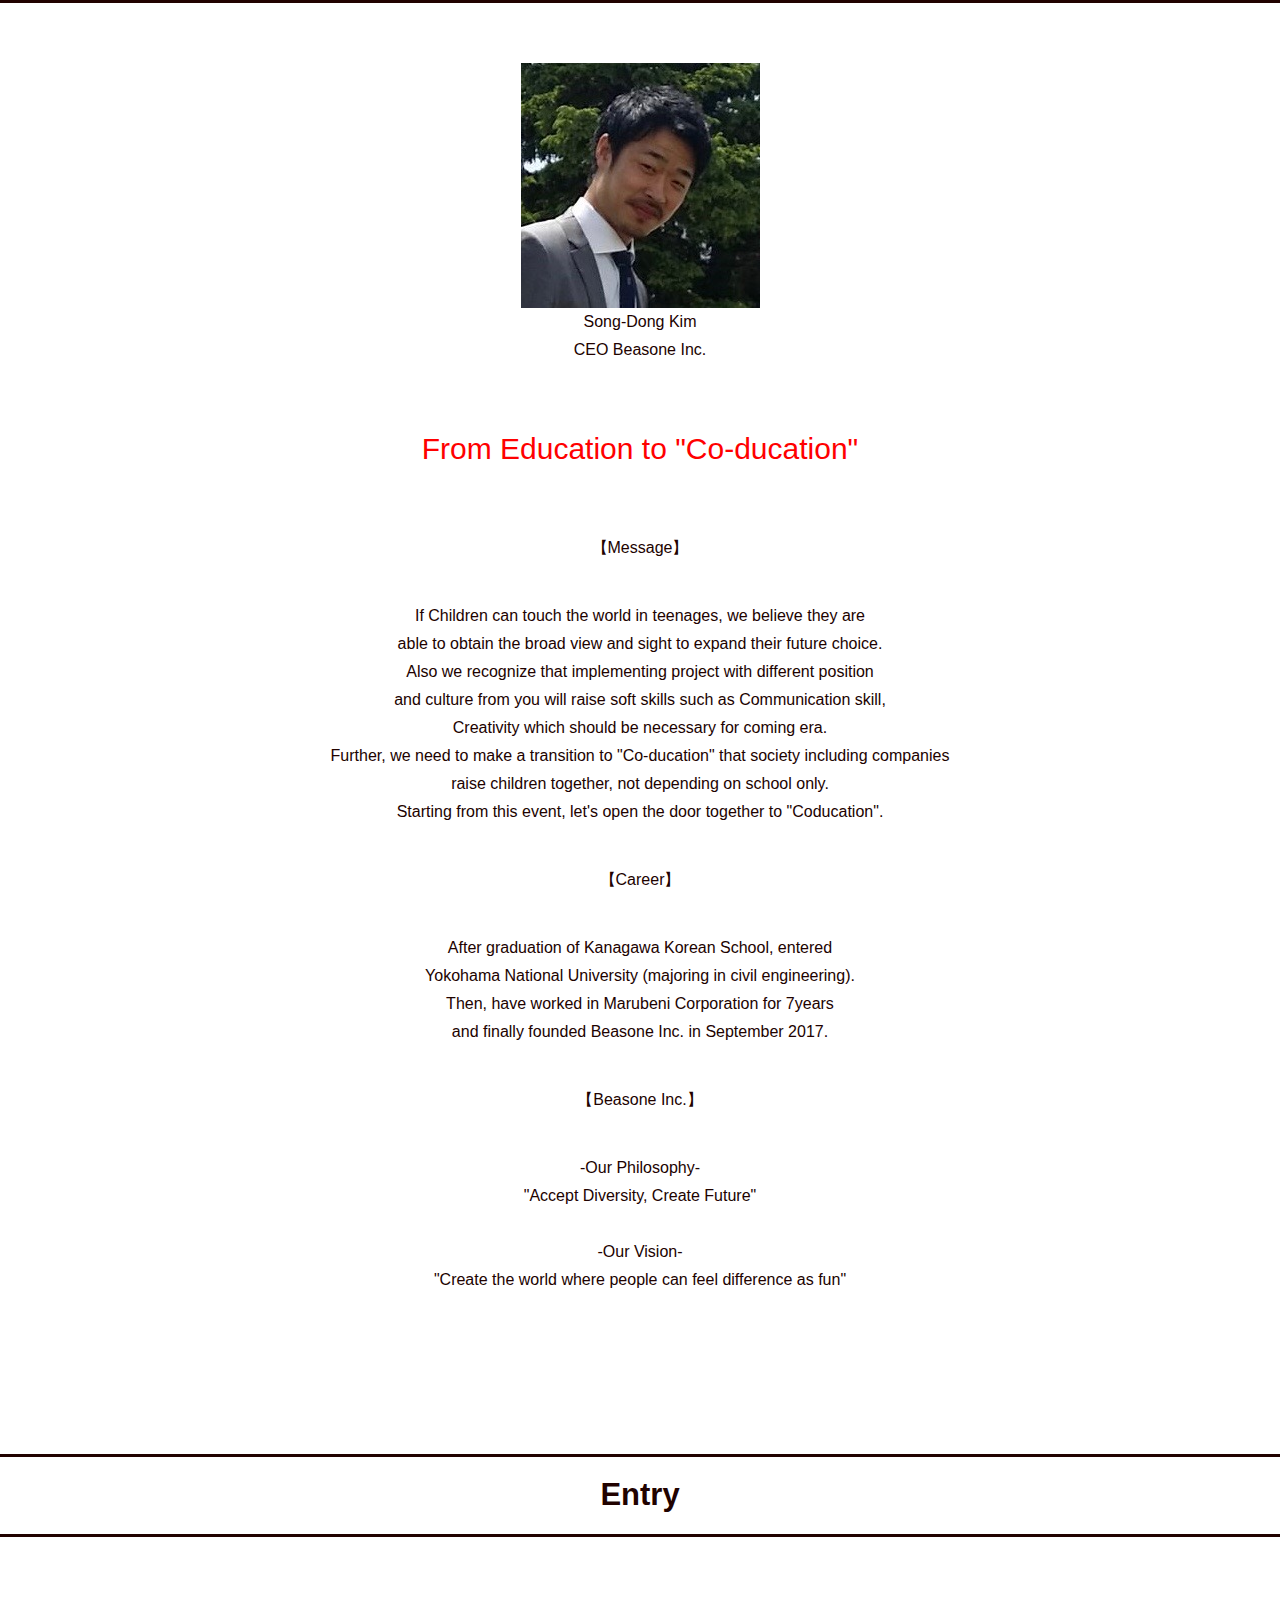
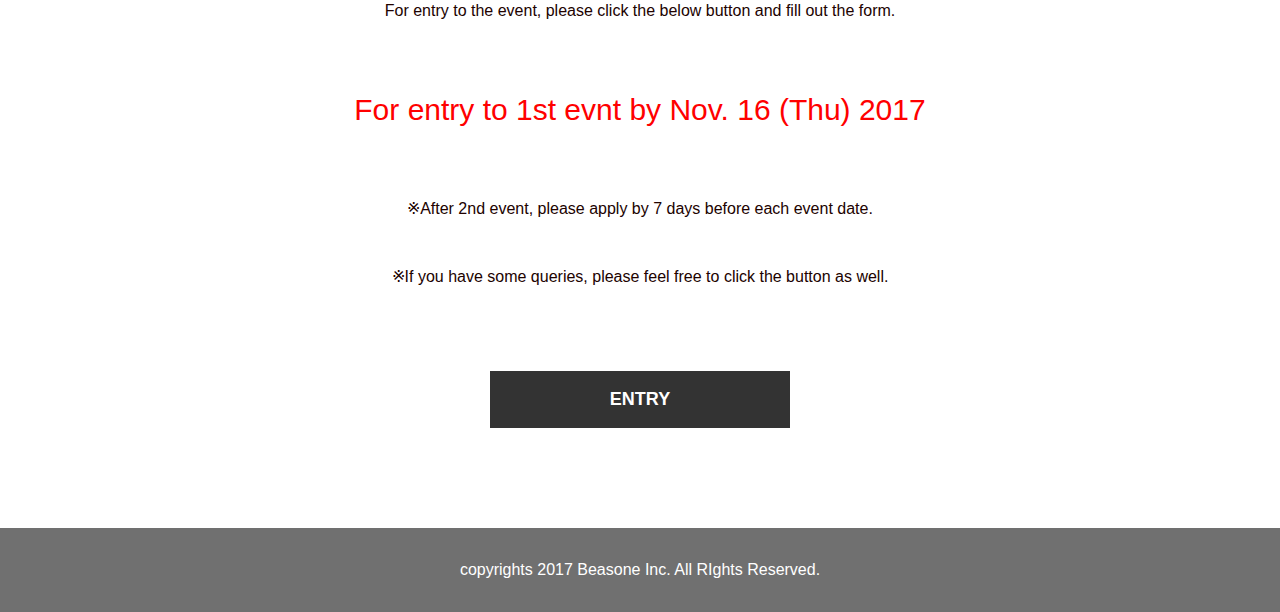
<file: en.html>
<!DOCTYPE html>
<html lang="en">

<head>
    <meta charset="UTF-8">
    <title>Teen's Global Workshop</title>
    <link rel="shortcut icon" href="images/favicon.ico">
    <link rel="stylesheet" href="css/reset.css">
    <link rel="stylesheet" href="css/style.css">
    <script type="text/javascript" src="https://ajax.googleapis.com/ajax/libs/jquery/1.12.4/jquery.min.js"></script>
    <script src="js/scroll.js"></script>
    <script type="text/javascript" src="js/jquery.bgswitcher.js"></script>
    <script type="text/javascript" src="js/function.js"></script>
    <script type="text/javascript" src="js/jquery.inview.min.js"></script>
</head>

<body>

    <div id="page-top" class="page-top">
        <p><a id="move-page-top" class="move-page-top">▲TOP</a></p>
    </div>
    <header class="header">
        <a href="index.html"><input type="submit" value="日本語" class="lang"></a>
        <div class="header-above">
            <p class="logo">
                <a href="#"><img src="img/beasone-img.png" alt="" id="beasone-img"><img src="img/beasone-logo.png" alt="" id="beasone-logo"></a>
            </p>
            <nav class="nav">
                <ul class="nav-list clearfix">
                    <li class="nav-item"><a href="#About">About</a></li>
                    <li class="nav-item"><a href="#schedule">Schedule</a></li>
                    <li class="nav-item"><a href="#information">Information</a></li>
                    <li class="nav-item"><a href="#FAQ">FAQ</a></li>
                    <li class="nav-item"><a href="#message">Message</a></li>
                    <li class="nav-item"><a href="#contact">Entry</a></li>
                </ul>
            </nav>
        </div>
        <div class="main-visual">

            <div id="tgw-logo-group">
                <img src="img/logo_TGW.png" id="tgw_logo"><img src="img/tgw_title.png" id="tgw_title">
                <!--
                <h1 class="site-title text-center">

                    <span class="sub-title1">Beasone</span>Teen's Global Workshop<span class="sub-title2">グローバルなメンバーと、ワクワクする世界へ</span>
                </h1>
-->
            </div>
        </div>
    </header>

    <!--about-->
    <section id="About">
        <div class="section-outer">
            <h2 class="section-title text-center">About</h2>

            <div class="text-center">
                <h2 class="about-title">Let's feel the diversity in the world, <br>together with global members！</h2>
                <p class="paragraph">Teen’s Global Workshop provides the opportunity <br>that teenagers are able to learn "different culture" and "business", making concept movie</p>

            </div>
        </div>
    </section>
    <!--end about-->



    <!--<section id="Features">-->
    <!--<div class="bg-gray">-->
    <!--<h2 class="section-title text-center">Features<span class="section-title__ja">特徴</span></h2>-->
    <!--<p class="text-center paragraph">それぞれの「違い」を認識しながらも、共同作業を行うことで<br>「多様性」が生む価値を実感して頂けるよう、プログラムを作成しています。-->
    <!--</p>-->
    <section id="course01">
        <div class="content-outer">
            <div class="content-box">
                <div class="content-inner">
                    <h3 class="content-title content-move">1.Learn the business and the field </h3>
                    <p class="content-paragraph text-justify content-move">Business persons of the leading company in Japan introduce their business, company and job. You may understand what kind of social issue they are working on.
                    </p>
                </div>
            </div>
            <p class="content-img"><img src="img/thinking.JPG" alt=""></p>
        </div>
    </section>

    <section id="course02">
        <div class="content-outer content-outer__reverse">
            <div class="content-box content-box__reverse">
                <div class="content-inner">
                    <h3 class="content-title content-move">2.Know each difference through sharing ideas</h3>
                    <p class="content-paragraph text-justify content-move">You can feel difference like culture, custom and touch the world, through sharing wach idea for making scenario in the community of not only Japanese students but also foreign students.
                    </p>
                </div>
            </div>
            <p class="content-img"><img src="img/difference.JPG" alt=""></p>
        </div>
    </section>

    <section id="course03">
        <div class="content-outer">
            <div class="content-box">
                <div class="content-inner">
                    <h3 class="content-title content-move">3.Make scenario adjusting the difference of value and opinion</h3>
                    <p class="content-paragraph text-justify content-move">English-Japanese bilingual persons coordinate the different background of teenagers and help them make a scenario as the facilitator.
                    </p>
                </div>
            </div>
            <p class="content-img"><img src="img/seanario.JPG" alt=""></p>
        </div>
    </section>

    <section id="course04">
        <div class="content-outer content-outer__reverse">
            <div class="content-box content-box__reverse">
                <div class="content-inner">
                    <h3 class="content-title content-move">4.Make concept movie utilizing all of things there</h3>
                    <p class="content-paragraph text-justify content-move">The location is programming school. In the space where entrepreneurs and engineers, you will try to make the creative movie.
                    </p>
                </div>
            </div>
            <p class="content-img"><img src="img/gs_zen.jpg" alt=""></p>
        </div>
    </section>
    <section id="video">
        <div class="section-outer">
            <div class="text-center">
                <h2 class="about-title font-bold" id="previous-work">【前回作品】</h2>
                 <h4 class="font-bold">
                    業界：総合商社業界<br>テーマ：あらゆるモノをつなぐ
                 </h4>
                    <video src="video/exportVideo.MP4" controls>
                        <p>動画を再生するには、videoタグをサポートしたブラウザが必要です。</p>
                    </video>
                   <!--<video src="video/exportVideo.wmv"></video>-->
             </div>
        </div>
    </section>
    <section id="schedule">
        <div class="section-outer__c">
            <h2 class="section-title text-center">Schedule</h2>
            <div class="wrapper">
                <div class="text-center">
                    <h2 class="about-title">Let's cooperate together at the fileld <br>which you are interested in.</h2>
                    <p class="paragraph">We prepared 10 different business fields and companies(But it is tentative and can be changed).</p>
                    <p class="paragraph">We wonder if unfamiliar field could be the turning point...</p>
                </div>
                <div id="contents01" class="contents">
                    <ul id="theme1" class="theme">
                        <div class="img-div">
                            <img src="img/money.png" class="theme-icon">
                        </div>
                        <div class="figcaption">
                            Financial
                        </div>
                    </ul>
                    <ul id="theme2" class="theme">
                        <div class="img-div">
                            <img src="img/home.png" class="theme-icon">
                        </div>
                        <div class="figcaption">
                            Construction<br>Real estate
                        </div>
                    </ul>
                    <ul id="theme3" class="theme">
                        <div class="img-div">
                            <img src="img/travel.png" class="theme-icon">
                        </div>
                        <div class="figcaption">
                            Entertainment<br>Leisure
                        </div>
                    </ul>
                    <ul id="theme4" class="theme">
                        <div class="img-div">
                            <img src="img/truck.png" class="theme-icon">
                        </div>
                        <div class="figcaption">
                            Logistics<br>Transportation
                        </div>
                    </ul>
                    <ul id="theme5" class="theme">
                        <div class="img-div">
                            <img src="img/iMac.png" class="theme-icon">
                        </div>
                        <div class="figcaption">
                            IT<br>Media
                        </div>
                    </ul>
                </div>
                <div id="contents02" class="contents">
                    <ul id="theme6" class="theme">
                        <div class="img-div">
                            <img src="img/electricCar.png" class="theme-icon">
                        </div>
                        <div class="figcaption">
                            Electric<br>Automotive
                        </div>
                    </ul>
                    <ul id="theme7" class="theme">
                        <div class="img-div">
                            <img src="img/recruiting.png" class="theme-icon">
                        </div>
                        <div class="figcaption">
                            Service
                        </div>
                    </ul>
                    <ul id="theme8" class="theme">
                        <div class="img-div">
                            <img src="img/denim.png" class="theme-icon">
                        </div>
                        <div class="figcaption">
                            Apparel<br>Lifestyle
                        </div>
                    </ul>
                    <ul id="theme9" class="theme">
                        <div class="img-div">
                            <img src="img/cuisine.png" class="theme-icon">
                        </div>
                        <div class="figcaption">
                            Foods
                        </div>
                    </ul>
                    <ul id="theme10" class="theme">
                        <div class="img-div">
                            <img src="img/company.png" class="theme-icon">
                        </div>
                        <div class="figcaption">
                            Reatai trade
                        </div>
                    </ul>

                </div>

                <div class="text-center">
                    <h2 class="about-title">Event Schedule</h2>
                     <table id="schedule-table">
                        <tr class="schedule_tr"><th></th><th>Agenda</th><th>Business field</th><th>Theme</th></tr>
                        <tr class="schedule_tr ready"><td class=""><i class="tgl col03">■</i>Vol.1</td><td>Nov. 23（Thu）2017</td><td>不動産</td><td>街を想う、人を想う</td></tr>
                        <tr class="schedule-detail" style="display:none;">
                            <td colspan="2">
                                <p class="CM-theme font-bold">『街を想う、人を想う』</p>
                                <img src="img/redvelopment.jpg" class="detail-img"></img>
                            </td>
                            <td colspan="2">
                                <p class="text-center about-theme font-bold">不動産業界とは・・・</p>
                                <p class="about-theme text-left">不動産業はマンションやアパートを売買したり、管理したりすることだけが仕事ではありません。土地や家を通して、日本の未来の街づくりを担っている仕事です。<br>
                                    住んでいる人たちが助け合い楽しく暮らせる街はどんな街か、また帰ってきた時にほっとできる家はどんな家なのか。不動産業で働いている人たちは、そんなミッションを持って私たちの「街」の未来のために働いています。<br>
                                    誰もが居心地の良い「街」をつくるにはどうすればいいのか。不動産業はそんな課題を解決するためのお仕事です。
                                </p>
                            </td>
                        </tr>
                        <tr class="schedule_tr ready"><td class=""><i class="tgl col04">■</i>Vol.2</td><td>Nov. 26（Sun） 2017</td><td>IT</td><td>ITで未来を創る</td></tr>
                        <tr class="schedule-detail" style="display:none;">
                            <td colspan="2">
                                <p class="CM-theme font-bold">『ITで未来を創る』</p>
                                <img src="img/IT.jpg" class="detail-img"></img>
                            </td>
                            <td colspan="2">
                                <p class="text-center about-theme font-bold">IT業界とは・・・</p>
                                <p class="about-theme text-left">不動産業はマンションやアパートを売買したり、管理したりすることだけが仕事ではありません。土地や家を通して、日本の未来の街づくりを担っている仕事です。<br>
                                    住んでいる人たちが助け合い楽しく暮らせる街はどんな街か、また帰ってきた時にほっとできる家はどんな家なのか。不動産業で働いている人たちは、そんなミッションを持って私たちの「街」の未来のために働いています。<br>
                                    誰もが居心地の良い「街」をつくるにはどうすればいいのか。不動産業はそんな課題を解決するためのお仕事です。
                                </p>
                            </td>
                        </tr>
                        <tr class="schedule_tr"><td class=""><i class="tgl col02">■</i>Vol.3</td><td>Dec. 3（Sun）2017</td><td>coming soon...</td><td>coming soon...</td></tr>
                        <tr class="schedule_tr"><td class=""><i class="tgl col07">■</i>Vol.4</td><td>Dec. 10（Sun）2017</td><td>coming soon...</td><td>coming soon...</td></tr>
                        <tr class="schedule_tr"><td class=""><i class="tgl col05">■</i>Vol.5</td><td>Dec. 17（Sun）2017</td><td>coming soon...</td><td>coming soon...</td></tr>
                        <tr class="schedule_tr"><td class=""><i class="tgl col010">■</i>Vol.6</td><td>Dec. 24（Sun）2017</td><td>coming soon...</td><td>coming soon...</td></tr>
                        <tr class="schedule_tr"><td class=""><i class="tgl col08">■</i>Vol.7</td><td>Jan. 7（Sun）2018</td><td>coming soon...</td><td>coming soon...</td></tr>
                        <tr class="schedule_tr"><td class=""><i class="tgl col01">■</i>Vol.8</td><td>Jan. 14（Sun）2018</td><td>coming soon...</td><td>coming soon...</td></tr>
                        <tr class="schedule_tr"><td class=""><i class="tgl col06">■</i>Vol.9</td><td>Jan. 21（Sun）2018</td><td>coming soon...</td><td>coming soon...</td></tr>
                        <tr class="schedule_tr"><td class=""><i class="tgl col09">■</i>Vol.10</td><td>Jan. 28（Sun）2018</td><td>coming soon...</td><td>coming soon...</td></tr>
                    </table>

                </div>
            </div>
        </div>
    </section>

    <section id="information">
        <div class="section-outer__c">
            <h2 class="section-title text-center">Information </h2>
            <div class="wrapper">
                <div class="text-center">
                    <h2 class="about-title">This place can open the door <br>to change your world...</h2>
                    <!--<p class="paragraph"></p>-->
                    <p class="paragraph"></p>
                </div>
                <!--<div class="gs_photo">-->
                <!--    <ul>-->
                <!--        <li><img src="img/gs_door.jpg"></li>-->
                <!--        <li><img src="img/gs_main.jpg"></li>-->
                <!--        <li><img src="img/gs_factory.jpg"></li>-->
                <!--        <li><img src="img/gs_zen.jpg"></li>-->
                <!--    </ul>-->
                <!--</div>-->
                <!--<dl class="info-list">-->
                <!--<dt class="info-title">開催日</dt>-->
                <!--<dd class="info-detail">2017年9月4日（月）</dd>-->
                <!--<dt class="info-title">時間</dt>-->
                <!--<dd class="info-detail">12:30-13:00 受付<br>13:00-17:00 プログラム<br>17:00-18:30 懇親会</dd>-->
                <!--<dt class="info-title">費用</dt>-->
                <!--<dd class="info-detail">？？？？円（懇親会費含む）</dd>-->
                <!--    <dt class="info-title">会場</dt>-->
                <!--    <dd class="info-detail">ジーズアカデミーTOKYO</dd>-->
                <!--</dl>-->
            </div>
        </div>
        <!--<div class="bg-gray section-outer__c">-->
        <!--<h2 class="section-title text-center">Access<span class="section-title__ja">イベント会場</span></h2>-->

        <div class="text-center">
            <iframe src="https://www.google.com/maps/embed?pb=!1m18!1m12!1m3!1d3241.3939578917393!2d139.71168946451917!3d35.66730043019756!2m3!1f0!2f0!3f0!3m2!1i1024!2i768!4f13.1!3m3!1m2!1s0x60188c9faa72a551%3A0xb1a498fbd6ac0c76!2z44CSMTA3LTAwNjEg5p2x5Lqs6YO95riv5Yy65YyX6Z2S5bGx77yT5LiB55uu77yV4oiS77yWIOmdkuaci-ODk-ODq--8te-8sumDveW4guapn-ani-WMl-mdkuWxseS4ieS4geebruesrOS6jOW4guihl-WcsOS9j-WuhQ!5e0!3m2!1sja!2sjp!4v1501743495121" width="600" height="250" frameborder="0" style="border:0" allowfullscreen></iframe>
        </div>
        <dl class="info-list">
            <dt class="info-title">Place</dt>
            <dd class="info-detail">G's Academy Tokyo Base</dd>
            <dt class="info-title">Address</dt>
            <dd class="info-detail">〒107-0061<br>2nd floor of Sei-ho build., 3-5-6 Kita-aoyama, Minato-ku, Tokyo</dd>
            <dt class="info-title">Access</dt>
            <dd class="info-detail">3min. walk from A3 gate of Omote-Sando st. (Tokyo Metro)</dd>
            <dt class="info-title">Entry fee</dt>
            <dd class="info-detail">Free</dd>
            <dt class="info-title">Time</dt>
            <dd class="info-detail">11:00-17:00</dd>
        </dl>
    </section>

    <section id="FAQ">
        <div class="section-outer__c">
            <h2 class="section-title text-center">FAQ </h2>
            <div class="wrapper">
                <div class="text-center">
                    <dl class="FAQ-accordion">
                        <dt><p class="paragraph"><i class="tgl col01">▶</i>Can we have lunch or dinner there?</p></dt>
                        <dd>
                            <p class="paragraph answer">Since there is lunch break for about an hour during event, please kindly prepare lunch box.<br>Also you can go to neighbor store or restaurant. You will have a lunch together with other participants. <br>And there is no dinner time.</dd>
                        <dt><p class="paragraph"><i class="tgl col02">▶</i>Do I need to bring PC or tablet？</p></dt>
                        <dd>
                            <p class="paragraph answer">We will prepare it. <br>However, we cannot have so much, so kindly bring it if possible.</p>
                        </dd>
                        <dt><p class="paragraph"><i class="tgl col03">▶</i>Which language is spoken at the event?</p></dt>
                        <dd>
                            <p class="paragraph answer">Mainly Japanese but English-speaking facilitator supports you.<br>And prepared documents would be mainly in English.</p>
                        </dd>
                        <dt><p class="paragraph"><i class="tgl col04">▶</i>Can I select the preferable event?</p></dt>
                        <dd>
                            <p class="paragraph answer">You can choose the preferable dates. <br>The "business field" will be revealed later. kindly look forward to.</p>
                        </dd>
                        <dt><p class="paragraph"><i class="tgl col05">▶</i>Will my entry be fixed at the web entry？</p></dt>
                        <dd>
                            <p class="paragraph answer">If there are much entries, participants can be decided by lot. <br>At the case, we will inform the result to your e-mail address written in entry form.</p>
                        </dd>
                        <dt><p class="paragraph"><i class="tgl col06">▶</i>Is the event officially soponsored by companies？</p></dt>
                        <dd>
                            <p class="paragraph answer">The event is not sponsored by any companies. <br>And business persons who join the event are voluntarily cooperating.</p>
                        </dd>
                    </dl>
                </div>
                <!--<div class="faq">-->

                <!--</div>-->
            </div>
        </div>
    </section>

    <section id="message">
        <div class="section-outer__c">
            <h2 class="section-title text-center">Message </h2>
            <div class="text-center">
                <img src="img/IMG_2274.jpg">
                <p class="paragraph">Song-Dong Kim<br>CEO Beasone Inc.
                </p>
                <p class="paragraph-r">From Education to "Co-ducation"
                </p>
                <p class="paragraph">【Message】
                </p>
                <p class="paragraph">If Children can touch the world in teenages, we believe they are <br>able to obtain the broad view and sight to expand their future choice.<br>Also we recognize that implementing project with different position <br>and culture from you will raise soft skills such as Communication skill, <br>Creativity which should be necessary for coming era.<br>Further, we need to make a transition to "Co-ducation" that society including companies <br>raise children together, not depending on school only.<br>Starting from this event, let's open the door together to "Coducation".
                </p>
                <p class="paragraph">【Career】</p>
                <p class="paragraph">After graduation of Kanagawa Korean School, entered <br>Yokohama National University (majoring in civil engineering).<br>Then, have worked in Marubeni Corporation for 7years <br>and finally founded Beasone Inc. in September 2017.
                </p>
                <p class="paragraph">【Beasone Inc.】</p>
                <p class="paragraph">-Our Philosophy-<br>"Accept Diversity, Create Future" <br><br>-Our Vision-<br>"Create the world where people can feel difference as fun"
                </p>
            </div>
        </div>
    </section>

    <section id="contact">
        <div class="section-outer__c">
            <h2 class="section-title text-center">Entry </h2>
            <div class="text-center">
                <p class="paragraph">For entry to the event, please click the below button and fill out the form.
                </p>
                <p class="paragraph-r">For entry to 1st evnt by Nov. 16 (Thu) 2017
                </p>
                <p class="paragraph">※After 2nd event, please apply by 7 days before each event date.</p>
                <p class="paragraph">※If you have some queries, please feel free to click the button as well.
                </p>
            </div>
            <p class="text-center">
                <a href="https://docs.google.com/forms/d/e/1FAIpQLSeYr4dVmrFMlIaMPZ9zAd6TSHs97uGe9yXPLY9q9XpZJYqE9w/viewform?usp=sf_link"><input type="submit" value="ENTRY" class="btn btn-submit"></a>
            </p>
        </div>
    </section>


    <footer class="footer text-center">
        <small class="copyrights">copyrights 2017 Beasone Inc. All RIghts Reserved.
</small>

    </footer>

</body>

</html>
</file>
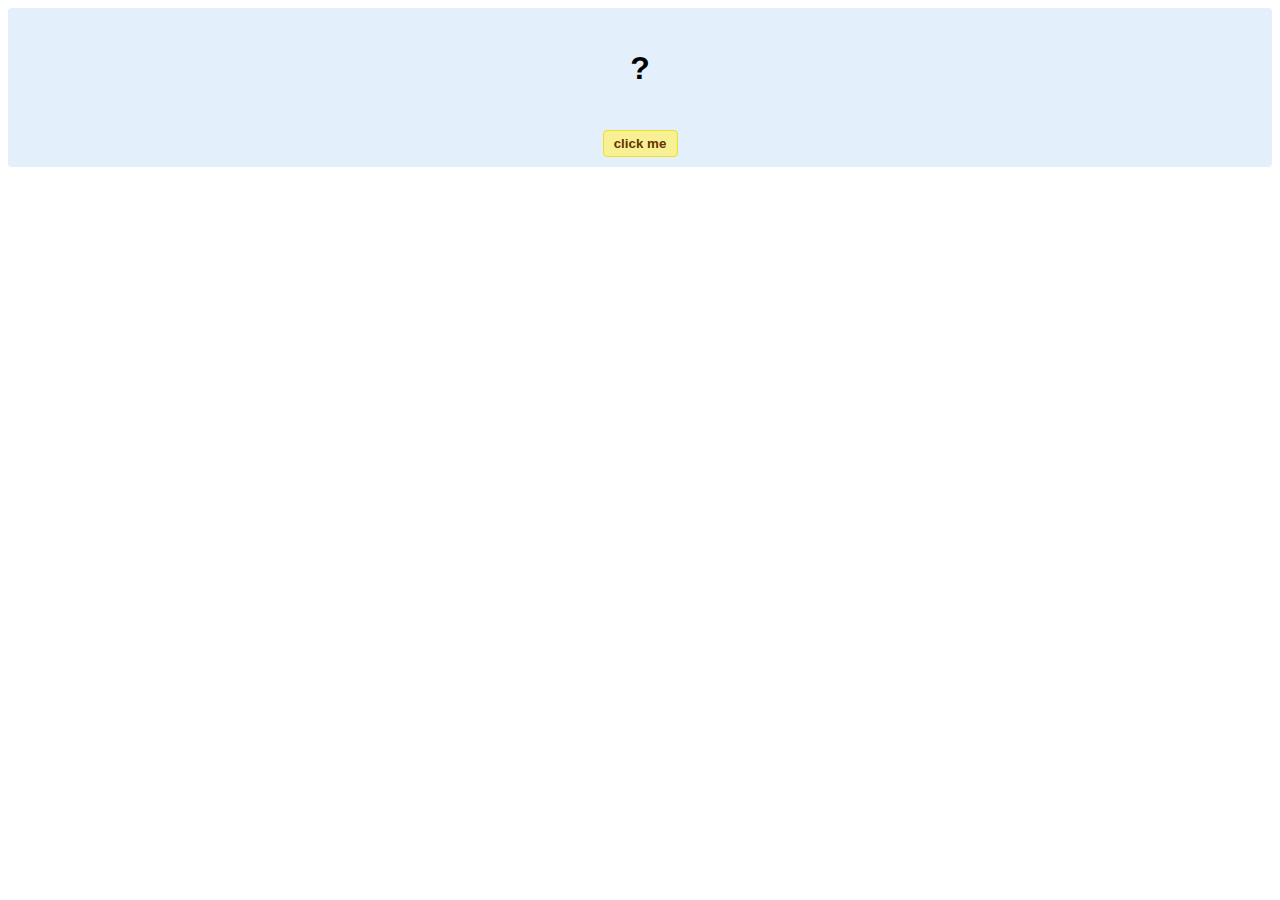
<file: hello-world.html>
<!DOCTYPE html>
<!-- HTML5 Hello world by kirupa - http://www.kirupa.com/html5/getting_your_feet_wet_html5_pg1.htm -->
<html lang="en-us">

<head>
<meta charset="utf-8">
<title>Hello...</title>
<style type="text/css">
#mainContent {
	font-family: Arial, Helvetica, sans-serif;
	font-size: xx-large;
	font-weight: bold;
	background-color: #E3F0FB;
	border-radius: 4px;
	padding: 10px;
	text-align: center;
}
.buttonStyle {
	border-radius: 4px;
	border: thin solid #F0E020;
	padding: 5px;
	background-color: #F8F094;
	font-family: "Segoe UI", Tahoma, Geneva, Verdana, sans-serif;
	font-weight: bold;
	color: #663300;
	width: 75px;
}

.buttonStyle:hover {
	border: thin solid #FFCC00;
	background-color: #FCF9D6;
	color: #996633;
	cursor: pointer;
}
.buttonStyle:active {
	border: thin solid #99CC00;
	background-color: #F5FFD2;
	color: #669900;
	cursor: pointer;
}

</style>
</head>

<body>
<div id="mainContent">
<p id="helloText">?</p>
<button id="clickButton" class="buttonStyle">click me</button>
</div>
<script> 
var myButton = document.getElementById("clickButton");
var myText = document.getElementById("helloText");

myButton.addEventListener('click', doSomething, false)

function doSomething() {
	myText.textContent = "hello, world!";
}
</script>

</body>
</html>
</file>
<file: css/style.css>
@charset "utf-8";
html {
    font-size: 62.5%;
    font-family: sans-serif;
    -webkit-font-smoothing: antialiased;
}

body {
    line-height: 1.5;
    color: #222;
}

input {
    appearance: none;
    -webkit-appearance: none;
    -moz-appearance: none;
}

img {
    max-width: 100%;
    height: auto;
    vertical-align: top;
}

h4{
    font-size: large;
}

#beasone-img {
    width: 40px;
}

#beasone-logo {
    width: 100px;
}

.text-center {
    text-align: center;
}

.text-justify {
    text-align: justify;
}

.text-left{
    text-align: left;
}

.font-bold{
    font-weight: bold;
}

.wrapper {
    max-width: 1200px;
    margin: 0 auto;
}

.header-above {
    display: flex;
    justify-content: space-between;
    /*margin-top: 50px;*/
    background-color: #fff;
}

.lang {
    position: absolute;
    top: 15px;
    right: 20px;
    font-size: 1.5rem;
    background-color: #333;
    border: 2px solid #333;
    color: #fff;
    cursor: pointer;
}

.lang:hover {
    background-color: #fff;
    border-color: #59b1eb;
    color: #59b1eb;
}

.logo {
    max-width: 470px;
    margin-top: 50px;
    padding: 20px 0 20px 20px;
}

.nav-list {
    display: flex;
    justify-content: space-between;
}

.nav-item {
    margin-right: 50px;
    -moz-transition: -moz-transform 0.1s linear;
    -webkit-transition: -webkit-transform 0.1s linear;
    -o-transition: -o-transform 0.1s linear;
    -ms-transition: -ms-transform 0.1s linear;
    transition: transform 0.1s linear;
}

.nav-item:hover {
    -webkit-transform: scale(1.2);
    -moz-transform: scale(1.2);
    -o-transform: scale(1.2);
    -ms-transform: scale(1.2);
    transform: scale(1.2);
}

.nav-item>a {
    display: block;
    margin-top: 50px;
    padding: 10px 0;
    font-size: 2.1rem;
}

.main-visual {
    position: relative;
    height: 700px;
    /*background: url(../img/event-tag01.JPG) no-repeat;*/
    background-size: cover;
}

#tgw-logo-group {
    display: flex;
}

#tgw_logo {
    position: absolute;
    top: 45%;
    left: 50%;
    -ms-transform: translate(-50%, -50%);
    -webkit-transform: translate(-50%, -50%);
    transform: translate(-50%, -50%);
    margin: 0;
    /*余計な隙間を除く*/
    padding: 0;
    /*余計な隙間を除く*/
    width: 400px;
}

#tgw_title {
    position: absolute;
    top: 80%;
    left: 50%;
    -ms-transform: translate(-50%, -50%);
    -webkit-transform: translate(-50%, -50%);
    transform: translate(-50%, -50%);
    margin: 0;
    /*余計な隙間を除く*/
    padding: 0;
    /*余計な隙間を除く*/
    width: 600px;
}

.site-title {
    position: absolute;
    top: 60%;
    left: 70%;
    transform: translate3d(-50%, -50%, 0);
    width: 80%;
    /*font-size: 10rem;*/
    /*font-weight: bold;*/
    /*color: #fff;*/
}

.sub-title1 {
    display: block;
    margin-top: 30px;
    margin-bottom: 20px;
    font-size: 3.6rem;
    font-weight: normal;
}

.sub-title2 {
    display: block;
    font-size: 3rem;
    font-weight: normal;
    font-style: italic;
}


/*pagetop*/

.page-top {
    margin: 0;
    padding: 0;
}

.page-top p {
    margin: 0;
    padding: 0;
    position: fixed;
    z-index: 2;
    right: 16px;
    bottom: 16px;
}

.move-page-top {
    display: block;
    background: #D36015;
    width: 70px;
    height: 50px;
    color: #fff;
    line-height: 50px;
    text-decoration: none;
    text-align: center;
    -webkit-transition: all 0.3s;
    -moz-transition: all 0.3s;
    transition: all 0.3s;
    border-radius: 10px;
    /* CSS3草案 */
    -webkit-border-radius: 10px;
    /* Safari,Google Chrome用 */
    -moz-border-radius: 10px;
    /* Firefox用 */
}

.move-page-top:hover {
    opacity: 0.8;
}


/*#pageTop a {*/


/*    display: block;*/


/*    padding: 5px 5px 0 5px;*/


/*    border-radius: 10px;*/


/*    width: 35px;*/


/*    height: 30px;*/


/*    background-color: #dcdcdc;*/


/*    color: #fff;*/


/*    font-weight: bold;*/


/*    text-decoration: none;*/


/*    text-align: center;*/


/*}*/


/*#pageTop a:hover {*/


/*    text-decoration: none;*/


/*    opacity: 0.7;*/


/*}*/


/*-----------
	common
 *---------------*/

.bg-gray {
    background-color: #fafafa;
    padding: 60px 0 80px;
}

.section-title {
    margin-bottom: 60px;
    font-size: 3.1rem;
    font-weight: bold;
    padding: 0.5em 0;
    border-top: solid 3px;
    border-bottom: solid 3px;
}

.section-title__ja {
    display: block;
    margin-top: 30px;
    font-size: 1.8rem;
    font-weight: normal;
}

.paragraph {
    margin-bottom: 40px;
    line-height: 1.75;
}

.paragraph-r {
    margin-bottom: 40px;
    line-height: 3;
    color: #ff0000;
    font-size: 3rem;
}

.about-title {
    margin-bottom: 40px;
    font-size: 30px;
    color: red;
}


/*-----------
	About
 *---------------*/

#course01 {
    /*background-color:#F06292;*/
    background: linear-gradient( 135deg, #FFF886 10%, #F072B6 100%);
}

#course02 {
    /*background-color:#4FC3F7;*/
    background: linear-gradient( 135deg, #2AFADF 10%, #4C83FF 100%);
}

#course03 {
    /*background-color:#FFD54F;*/
    background: linear-gradient( 135deg, #FFE985 10%, #FA742B 100%);
}

#course04 {
    /*background-color:#81C784;*/
    background: linear-gradient( 135deg, #69FF97 10%, #00E4FF 100%);
}

.content-title {
    color: white;
    max-width: 480px;
    margin-bottom: 40px;
    font-size: 30px;
    font-weight: bold;
}

.content-move {
    opacity: 0;
    transform: translate(0, 60px);
    -webkit-transform: translate(0, 60px);
    float: left;
    transition: .8s;
}

.move {
    opacity: 1.0;
    transform: translate(0, 0);
    -webkit-transform: translate(0, 0);
}

.section-outer {
    padding: 2 0px 0 80px;
}

.section-outer__c {
    padding: 60px 0 60px;
}

.section-outer__d {
    padding: 60px 0 140px;
}


/*-----------
	course
 *---------------*/

.content-outer {
    position: relative;
    display: flex;
    justify-content: flex-start;
    flex-direction: row-reverse;
}

.content-outer__reverse {
    flex-direction: row;
}

.content-box {
    display: flex;
    align-items: center;
    box-sizing: border-box;
    width: 50%;
    padding-left: 50px;
}

.content-box__reverse {
    padding-right: 50px;
}

.content-inner {
    max-width: 480px;
    list-style-type: none;
    overflow: hidden;
}

.content-paragraph {
    text-align: justify;
    font-size: 20px;
}

.content-img {
    width: 50%;
}

.ready{
 transition: .3s;
 transform: scale(1)
}

.ready:hover{
    cursor : pointer;
    transform: scale(1.1);
    /*background-color: #2E9AFE;*/
    /*color: white;*/
}

/*-----------
	Schedule/Theme
 *---------------*/

.theme {
    height: 120px;
    width: 30%;
    font-size: 1.5rem;
    font-weight: bold;
    display: flex;
    text-align: justify;
    margin: 5px;
}

.figcaption {
    color: white;
    display: flex;
    align-items: center;
    padding-left: 5px;
    text-align: center;
}

.img-div {
    margin: auto 10px;
}

.theme-icon {
    height: 45px;
}

.theme:hover {
    opacity: 0.7;

}

#theme1 {
    background: linear-gradient( 135deg, #FFF886 10%, #F072B6 100%);
}

#theme2 {
    background: linear-gradient( 135deg, #2AFADF 10%, #4C83FF 100%);
}

#theme3 {
    background: linear-gradient( 135deg, #FFE985 10%, #FA742B 100%);
}

#theme4 {
    background: linear-gradient( 135deg, #69FF97 10%, #00E4FF 100%);
}

#theme5 {
    background: linear-gradient( 135deg, #FD6E6A 10%, #FFC600 100%);
}

#theme6 {
    background: linear-gradient( 135deg, #43CBFF 10%, #9708CC 100%);
}

#theme7 {
    background: linear-gradient( 135deg, #FDEB71 10%, #F8D800 100%);
}

#theme8 {
    background: linear-gradient( 135deg, #EEAD92 10%, #6018DC 100%);
}

#theme9 {
    background: linear-gradient( 135deg, #FFE985 10%, #FA742B 100%);
}

#theme10 {
    background: linear-gradient( 135deg, #FFF720 10%, #3CD500 100%);
}

.col01 {
    color: #F06292;
}

.col02 {
    color: #4FC3F7;
}

.col03 {
    color: #FFD54F;
}

.col04 {
    color: #81C784;
}

.col05 {
    color: #FF8A65;
}

.col06 {
    color: #4DD0E1
}

.col07 {
    color: #FFEB3B
}

.col08 {
    color: #BA68C8;
}

.col09 {
    color: #FFB74D;
}

.col10 {
    color: #DCE775;
}



.schedule{
    display: flex;
}

#schedule-table{
    width:80%;
    table-layout: fixed;
    margin-left: auto;
    margin-right: auto;
}

#schedule-table,th,td{
    border:1px solid #333;
    border-collapse: collapse;
}
.schedule-detail{
    height:200px;
}
.detail-img{
    width:80%;
    margin:10px;
}

.CM-theme{
    font:bold;
    margin-top: 10px;
}

.about-theme{
    margin:20px;
}
/*#theme1{*/


/*    background-color:#F06292;*/


/*}*/


/*#theme2{*/


/*    background-color:#4FC3F7;*/


/*}*/


/*#theme3{*/


/*    background-color:#FFD54F;*/


/*}*/


/*#theme4{*/


/*    background-color:#81C784;*/


/*}*/


/*#theme5{*/


/*    background-color:#FF8A65;*/


/*}*/


/*#theme6{*/


/*    background-color:#4DD0E1;*/


/*}*/


/*#theme7{*/


/*    background-color:#FFEB3B;*/


/*}*/


/*#theme8{*/


/*    background-color:#BA68C8;*/


/*}*/


/*#theme9{*/


/*    background-color:#FFB74D;*/


/*}*/


/*#theme10{*/


/*    background-color:#DCE775;*/


/*}*/

.contents {
    display: flex;
}


/*-----------
	Information
 *---------------*/

.gs_photo {
    width: 700px;
    margin: 0 auto;
}

.gs_photo ul {
    list-style-type: none;
    text-align: center;
}

.gs_photo ul li {
    display: inline-block;
    width: 300px;
    height: 200px;
    margin: 3px 0;
    vertical-align: middle;
}


/*-----------
	FAQ
 *---------------*/

.answer {
    /*color:#FFD54F;*/
}

.tgl {
    font-size: 25px;
}

.FAQ-accordion p:hover {
    color: gray;
      cursor : pointer;
}


/*-----------
	Access
 *---------------*/

.maps-outer {
    position: relative;
    margin-bottom: 60px;
    padding-top: 21.96%;
}

.maps-outer iframe {
    position: absolute;
    top: 0;
    width: 60%;
    height: 100%;
}

.info-list {
    display: flex;
    flex-wrap: wrap;
    max-width: 510px;
    margin: 0 auto;
}

.info-title {
    box-sizing: border-box;
    width: 33.333%;
    padding: 15px 50px 15px 0;
    border-bottom: solid 1px #ccc;
}

.info-detail {
    width: 66.667%;
    padding: 15px 0;
    border-bottom: solid 1px #ccc;
}

.info-title:last-of-type,
.info-detail:last-of-type {
    border-bottom: none;
}


/*-----------
	Contact
 *---------------*/

.form-outer {
    max-width: 640px;
    margin: 0 auto;
}

.form-list {
    display: flex;
    flex-wrap: wrap;
    margin-bottom: 30px;
    border-top: solid 2px #cacaca;
}

.form-title {
    box-sizing: border-box;
    width: 240px;
    padding: 8px 64px 8px 16px;
    border-bottom: solid 1px #cacaca;
}

.form-detail {
    box-sizing: border-box;
    width: 400px;
    padding: 8px;
    border-left: solid 1px #cacaca;
    border-bottom: solid 1px #cacaca;
}

.form-detail li {
    margin-bottom: 24px;
    text-indent: -1.5em;
    padding-left: 1.5em;
}

.form-detail li:last-of-type {
    margin-bottom: 0;
}

.form-parts {
    width: 326px;
    padding: 5px 4px;
    border: solid 1px #bfbfbf;
    font-size: 1.6rem;
}

.form-parts__radio {
    width: 16px;
    height: 16px;
    margin-right: 10px;
    margin-bottom: 4px;
    padding: 0;
    border-radius: 4px;
    background: #fafafa;
}

.form-parts__textarea {
    width: 100%;
}

.btn-submit {
    background-color: #333;
    border: 2px solid #333;
    color: #fff;
    /*	line-height: 50px;*/
    width: 300px;
    margin: 40px auto;
    padding: 16px 0;
    font-size: 1.8rem;
    font-weight: bold;
    cursor: pointer;
}

.btn-submit:hover {
    background-color: #fff;
    border-color: #59b1eb;
    color: #59b1eb;
}

.footer {
    padding: 30px;
    background: #707070;
    color: #fff;
}

.copyrights {
    color: #fff;
}
</file>
